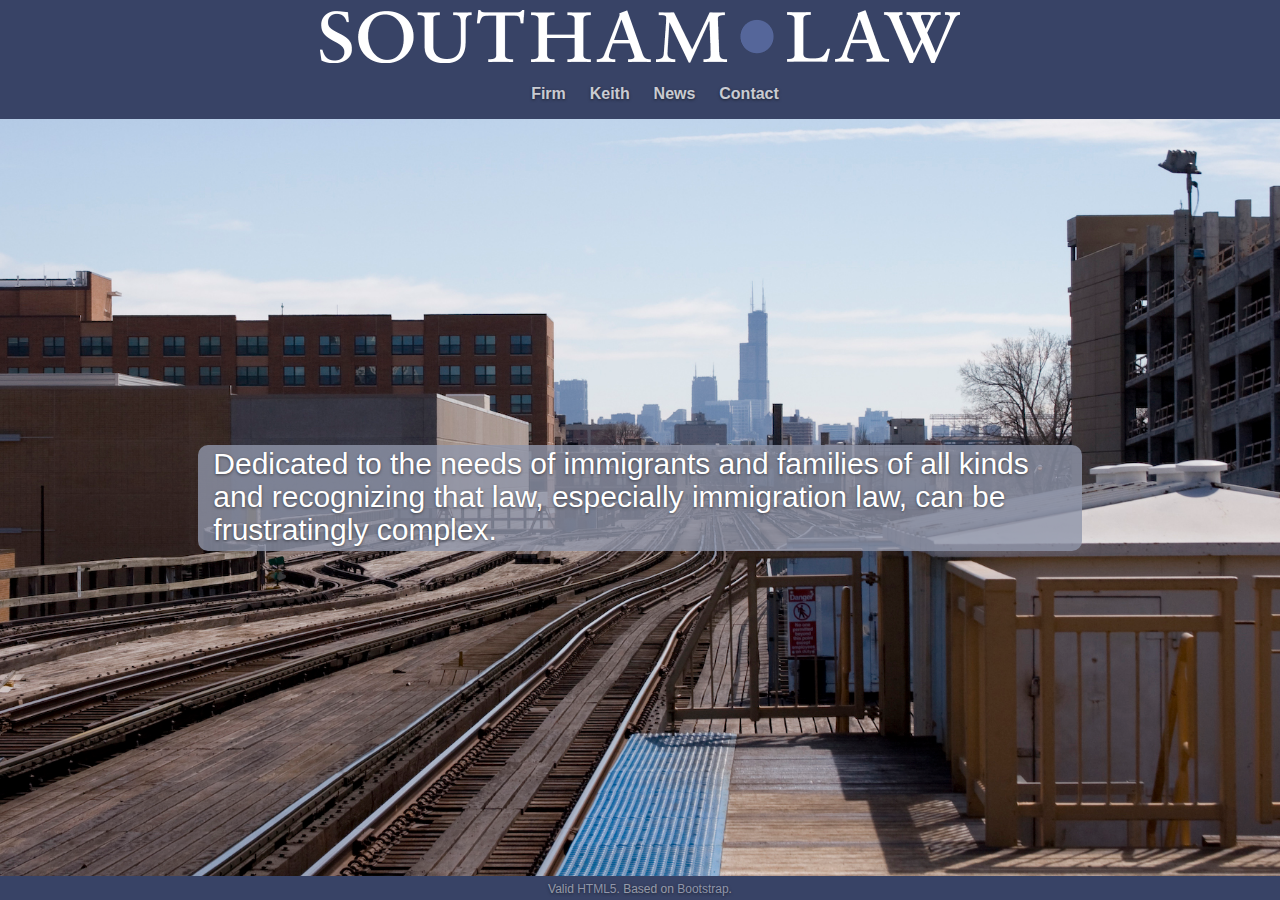
<file: index.html>
<!DOCTYPE html>
<html lang="en" class="full-image">
  <head>
    <meta charset="utf-8">
    <meta http-equiv="X-UA-Compatible" content="IE=edge">
    <meta name="viewport" content="width=device-width, initial-scale=1">
    <!-- The above 3 meta tags *must* come first in the head; any other head content must come *after* these tags -->
    <meta name="description" content="">
    <meta name="author" content="">
    <link rel="icon" href="favicon.ico">
    <meta name="google-site-verification" content="Yy_mSVmrwHYoG1O97Ld1JYZiOZuyOpGkk8qdU9_a0Tk" />

    <title>Southam Law — Firm</title>

    <!-- Bootstrap core CSS -->
    <link href="bootstrap/css/bootstrap.min.css" rel="stylesheet">

    <!-- IE10 viewport hack for Surface/desktop Windows 8 bug -->
    <link href="bootstrap/css/ie10-viewport-bug-workaround.css" rel="stylesheet">

    <!-- Custom styles for this template -->
    <link href="southamlaw.css" rel="stylesheet">

    <!-- Just for debugging purposes. Don't actually copy these 2 lines! -->
    <!--[if lt IE 9]><script src="bootstrap/js/ie8-responsive-file-warning.js"></script><![endif]-->
    <script src="bootstrap/js/ie-emulation-modes-warning.js"></script>

    <!-- HTML5 shim and Respond.js for IE8 support of HTML5 elements and media queries -->
    <!--[if lt IE 9]>
      <script src="https://oss.maxcdn.com/html5shiv/3.7.2/html5shiv.min.js"></script>
      <script src="https://oss.maxcdn.com/respond/1.4.2/respond.min.js"></script>
    <![endif]-->
  </head>

  <body class="no-background-color">
<div class="site-wrapper">
  <nav class="navbar navbar-fixed-top">
    <div class="container">
      <div id="navbar">
        <div class="masthead-brand">
          <a href="index.html"><img class="img-responsive" src="images/southamLawWordmarkWhiteText.png" alt="Southam Law logo" /></a>
        </div>
      <div class="container">
        <ul class="nav masthead-nav">
          <li><a href="firm.html">Firm</a></li>
          <li><a href="keith.html">Keith</a></li>
          <li><a href="news.html">News</a></li>
          <li><a href="contact.html">Contact</a></li>
        </ul>
      </div>
      </div>
    </div>
  </nav>
  <div class="container main-content">
    <div class="row jumbotron vertical-center">
      <div class="col-md-1"></div>
      <div class="col-md-10 rounded">
        <h2>Dedicated to the needs of immigrants and families of all kinds and recognizing that law, especially immigration law, can be frustratingly complex.</h2>
      </div>
      <div class="col-md-1"></div>
    </div>
</div>

  <div class="container mastfoot">
    <p>Valid <a href="http://validator.w3.org/check?uri=http%3A%2F%2Fsouthamlaw.com">HTML5</a>. Based on <a href="http://getbootstrap.com">Bootstrap</a>.</p>
  </div>
</div>


    <!-- Bootstrap core JavaScript
    ================================================== -->
    <!-- Placed at the end of the document so the pages load faster -->
    <script src="https://ajax.googleapis.com/ajax/libs/jquery/1.11.3/jquery.min.js"></script>
    <script>window.jQuery || document.write('<script src="../../bootstrap/js/vendor/jquery.min.js"><\/script>')</script>
    <script src="bootstrap/js/bootstrap.min.js"></script>
    <!-- IE10 viewport hack for Surface/desktop Windows 8 bug -->
    <script src="bootstrap/js/ie10-viewport-bug-workaround.js"></script>
  </body>
</html>
</file>
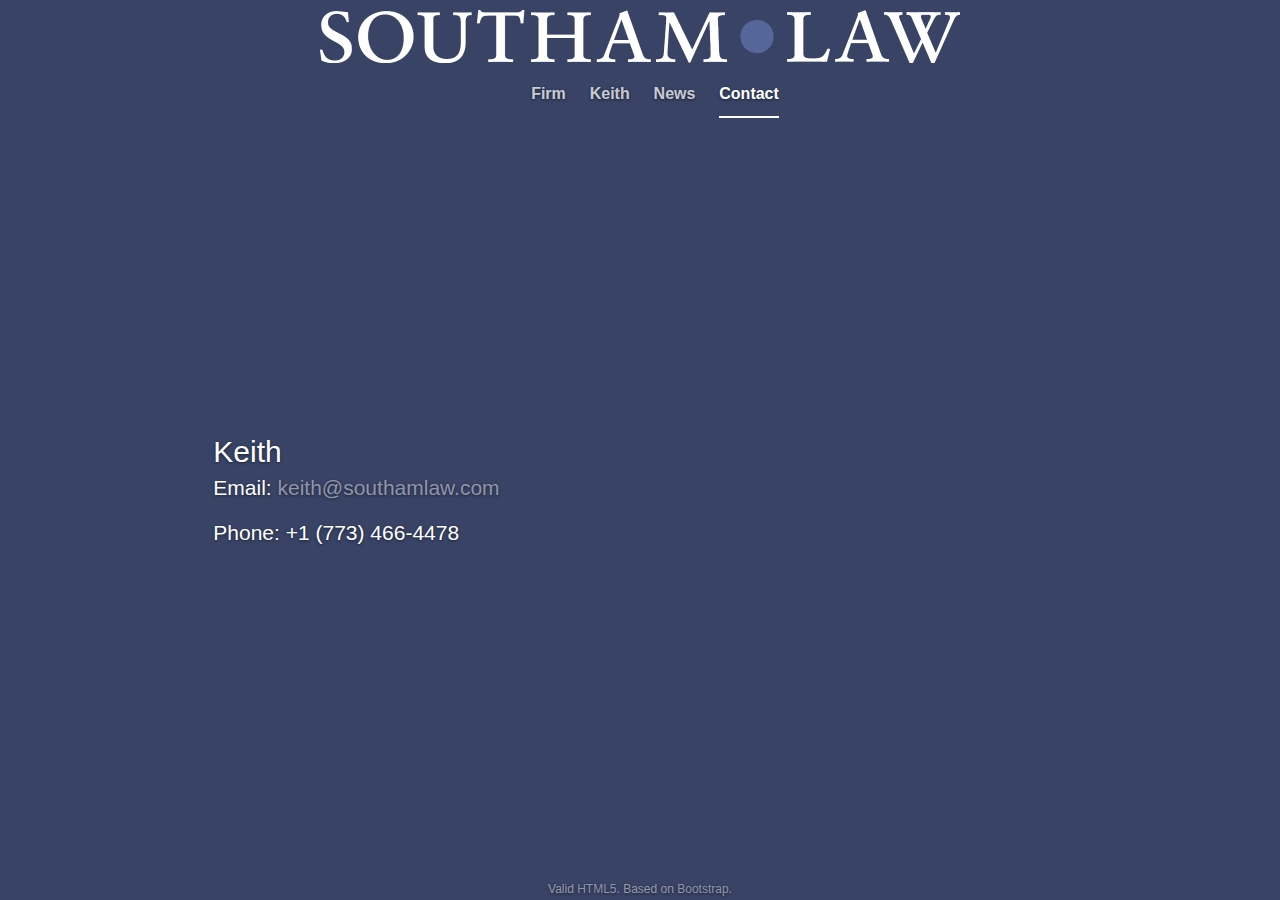
<file: contact.html>
<!DOCTYPE html>
<html lang="en">
  <head>
    <meta charset="utf-8">
    <meta http-equiv="X-UA-Compatible" content="IE=edge">
    <meta name="viewport" content="width=device-width, initial-scale=1">
    <!-- The above 3 meta tags *must* come first in the head; any other head content must come *after* these tags -->
    <meta name="description" content="">
    <meta name="author" content="">
    <link rel="icon" href="favicon.ico">

    <title>Southam Law — Contact</title>

    <!-- Bootstrap core CSS -->
    <link href="bootstrap/css/bootstrap.min.css" rel="stylesheet">

    <!-- IE10 viewport hack for Surface/desktop Windows 8 bug -->
    <link href="bootstrap/css/ie10-viewport-bug-workaround.css" rel="stylesheet">

    <!-- Custom styles for this template -->
    <link href="southamlaw.css" rel="stylesheet">

    <!-- Just for debugging purposes. Don't actually copy these 2 lines! -->
    <!--[if lt IE 9]><script src="bootstrap/js/ie8-responsive-file-warning.js"></script><![endif]-->
    <script src="bootstrap/js/ie-emulation-modes-warning.js"></script>

    <!-- HTML5 shim and Respond.js for IE8 support of HTML5 elements and media queries -->
    <!--[if lt IE 9]>
      <script src="https://oss.maxcdn.com/html5shiv/3.7.2/html5shiv.min.js"></script>
      <script src="https://oss.maxcdn.com/respond/1.4.2/respond.min.js"></script>
    <![endif]-->
  </head>

  <body>
<div class="site-wrapper">
  <nav class="navbar navbar-fixed-top">
    <div class="container">
      <div id="navbar">
        <div class="masthead-brand">
          <a href="index.html"><img class="img-responsive" src="images/southamLawWordmarkWhiteText.png" alt="Southam Law logo" /></a>
        </div>
      <div class="container">
        <ul class="nav masthead-nav">
          <li><a href="firm.html">Firm</a></li>
          <li><a href="keith.html">Keith</a></li>
          <li><a href="news.html">News</a></li>
          <li class="active"><a href="contact.html">Contact</a></li>
        </ul>
      </div>
      </div>
    </div>
  </nav>
  <div class="container main-content">
    <div class="row jumbotron vertical-center">
      <div class="col-md-1"></div>
      <div class="col-md-10">
      <h2>Keith</h2>
      <p>Email: <a href="mailto:keith@southamlaw.com">keith@southamlaw.com</a></p>
      <p>Phone: +1 (773) 466-4478</p>
      </div>
      <div class="col-md-1"></div>
    </div>
  </div>

  <!-- <footer> -->
    <div class="container mastfoot">
      <p>Valid <a href="http://validator.w3.org/check?uri=http%3A%2F%2Fsouthamlaw.com">HTML5</a>. Based on <a href="http://getbootstrap.com">Bootstrap</a>.</p>
    </div>
  <!-- </footer> -->
</div>


    <!-- Bootstrap core JavaScript
    ================================================== -->
    <!-- Placed at the end of the document so the pages load faster -->
    <script src="https://ajax.googleapis.com/ajax/libs/jquery/1.11.3/jquery.min.js"></script>
    <script>window.jQuery || document.write('<script src="../../bootstrap/js/vendor/jquery.min.js"><\/script>')</script>
    <script src="bootstrap/js/bootstrap.min.js"></script>
    <!-- IE10 viewport hack for Surface/desktop Windows 8 bug -->
    <script src="bootstrap/js/ie10-viewport-bug-workaround.js"></script>
  </body>
</html>
</file>
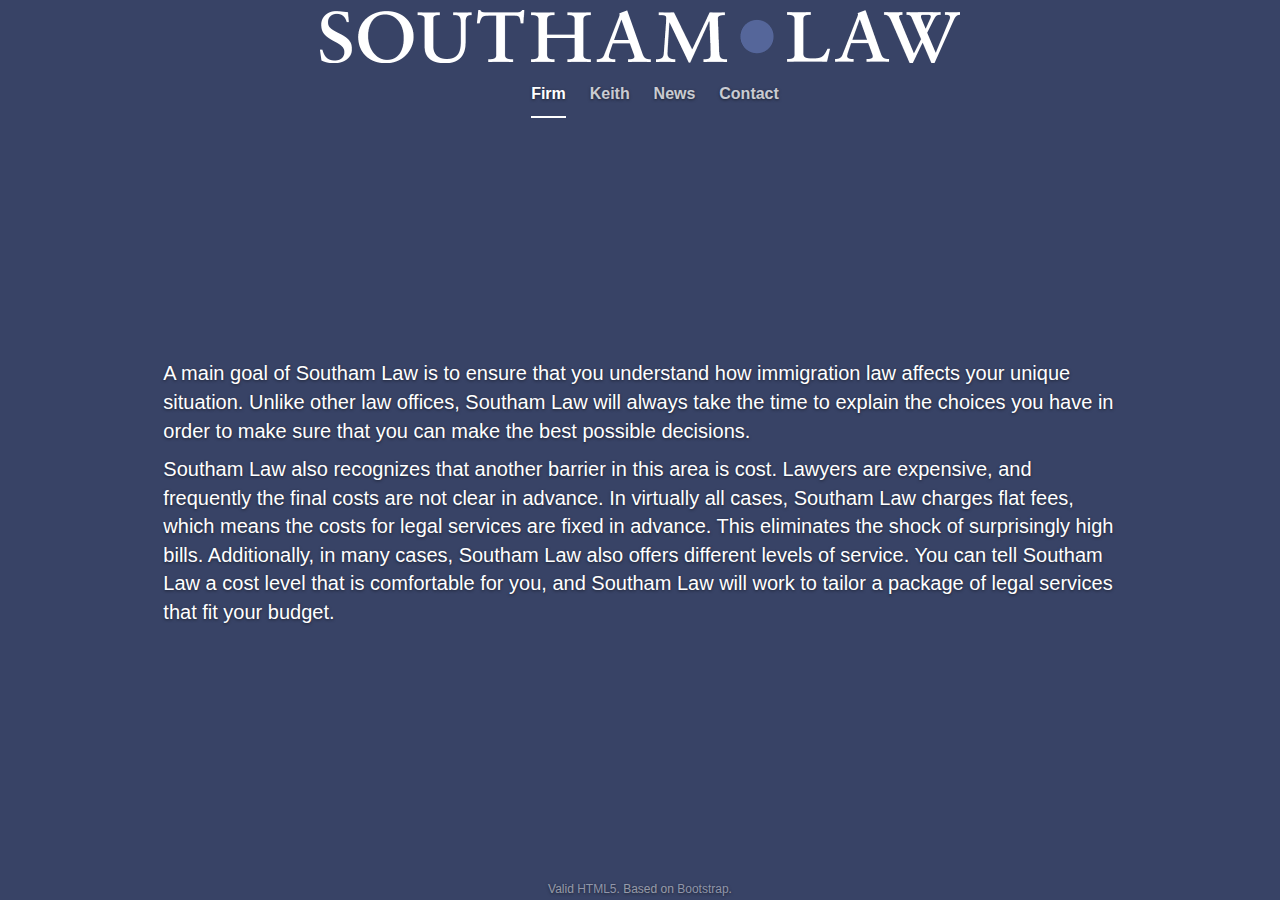
<file: firm.html>
<!DOCTYPE html>
<html lang="en">
  <head>
    <meta charset="utf-8">
    <meta http-equiv="X-UA-Compatible" content="IE=edge">
    <meta name="viewport" content="width=device-width, initial-scale=1">
    <!-- The above 3 meta tags *must* come first in the head; any other head content must come *after* these tags -->
    <meta name="description" content="">
    <meta name="author" content="">
    <link rel="icon" href="favicon.ico">

    <title>Southam Law — Firm</title>

    <!-- Bootstrap core CSS -->
    <link href="bootstrap/css/bootstrap.min.css" rel="stylesheet">

    <!-- IE10 viewport hack for Surface/desktop Windows 8 bug -->
    <link href="bootstrap/css/ie10-viewport-bug-workaround.css" rel="stylesheet">

    <!-- Custom styles for this template -->
    <link href="southamlaw.css" rel="stylesheet">

    <!-- Just for debugging purposes. Don't actually copy these 2 lines! -->
    <!--[if lt IE 9]><script src="bootstrap/js/ie8-responsive-file-warning.js"></script><![endif]-->
    <script src="bootstrap/js/ie-emulation-modes-warning.js"></script>

    <!-- HTML5 shim and Respond.js for IE8 support of HTML5 elements and media queries -->
    <!--[if lt IE 9]>
      <script src="https://oss.maxcdn.com/html5shiv/3.7.2/html5shiv.min.js"></script>
      <script src="https://oss.maxcdn.com/respond/1.4.2/respond.min.js"></script>
    <![endif]-->
  </head>

  <body>
<div class="site-wrapper">
  <nav class="navbar navbar-fixed-top">
    <div class="container">
      <div id="navbar">
        <div class="masthead-brand">
          <a href="index.html"><img class="img-responsive" src="images/southamLawWordmarkWhiteText.png" alt="Southam Law logo" /></a>
        </div>
      <div class="container">
        <ul class="nav masthead-nav">
          <li class="active"><a href="firm.html">Firm</a></li>
          <li><a href="keith.html">Keith</a></li>
          <li><a href="news.html">News</a></li>
          <li><a href="contact.html">Contact</a></li>
        </ul>
      </div>
      </div>
    </div>
  </nav>
  <div class="container main-content">
  <div class="row big-text vertical-center">
    <div class="col-md-1"></div>
    <div class="col-md-10">
      <p>A main goal of Southam Law is to ensure that you understand how immigration law affects your unique situation. Unlike other law offices, Southam Law will always take the time to explain the choices you have in order to make sure that you can make the best possible decisions.</p>

      <p>Southam Law also recognizes that another barrier in this area is cost. Lawyers are expensive, and frequently the final costs are not clear in advance. In virtually all cases, Southam Law charges flat fees, which means the costs for legal services are fixed in advance. This eliminates the shock of surprisingly high bills. Additionally, in many cases, Southam Law also offers different levels of service. You can tell Southam Law a cost level that is comfortable for you, and Southam Law will work to tailor a package of legal services that fit your budget.</p>
    </div>
    <div class="col-md-1"></div>
  </div>
</div>

  <div class="container mastfoot">
    <p>Valid <a href="http://validator.w3.org/check?uri=http%3A%2F%2Fsouthamlaw.com">HTML5</a>. Based on <a href="http://getbootstrap.com">Bootstrap</a>.</p>
  </div>
</div>


    <!-- Bootstrap core JavaScript
    ================================================== -->
    <!-- Placed at the end of the document so the pages load faster -->
    <script src="https://ajax.googleapis.com/ajax/libs/jquery/1.11.3/jquery.min.js"></script>
    <script>window.jQuery || document.write('<script src="../../bootstrap/js/vendor/jquery.min.js"><\/script>')</script>
    <script src="bootstrap/js/bootstrap.min.js"></script>
    <!-- IE10 viewport hack for Surface/desktop Windows 8 bug -->
    <script src="bootstrap/js/ie10-viewport-bug-workaround.js"></script>
  </body>
</html>
</file>
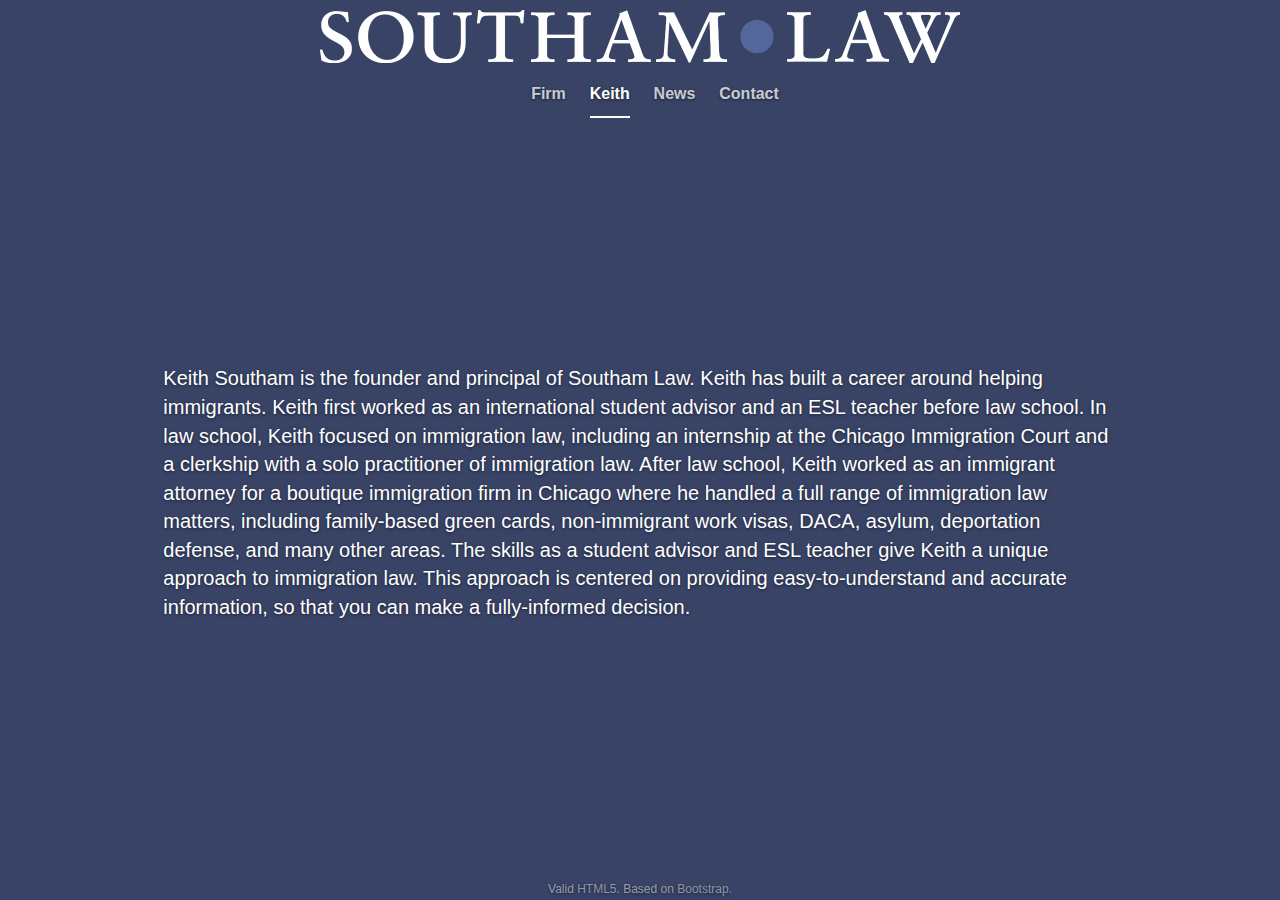
<file: keith.html>
<!DOCTYPE html>
<html lang="en">
  <head>
    <meta charset="utf-8">
    <meta http-equiv="X-UA-Compatible" content="IE=edge">
    <meta name="viewport" content="width=device-width, initial-scale=1">
    <!-- The above 3 meta tags *must* come first in the head; any other head content must come *after* these tags -->
    <meta name="description" content="">
    <meta name="author" content="">
    <link rel="icon" href="favicon.ico">

    <title>Southam Law — Keith</title>

    <!-- Bootstrap core CSS -->
    <link href="bootstrap/css/bootstrap.min.css" rel="stylesheet">

    <!-- IE10 viewport hack for Surface/desktop Windows 8 bug -->
    <link href="bootstrap/css/ie10-viewport-bug-workaround.css" rel="stylesheet">

    <!-- Custom styles for this template -->
    <link href="southamlaw.css" rel="stylesheet">

    <!-- Just for debugging purposes. Don't actually copy these 2 lines! -->
    <!--[if lt IE 9]><script src="bootstrap/js/ie8-responsive-file-warning.js"></script><![endif]-->
    <script src="bootstrap/js/ie-emulation-modes-warning.js"></script>

    <!-- HTML5 shim and Respond.js for IE8 support of HTML5 elements and media queries -->
    <!--[if lt IE 9]>
      <script src="https://oss.maxcdn.com/html5shiv/3.7.2/html5shiv.min.js"></script>
      <script src="https://oss.maxcdn.com/respond/1.4.2/respond.min.js"></script>
    <![endif]-->
  </head>

  <body>
<div class="site-wrapper">
  <nav class="navbar navbar-fixed-top">
    <div class="container">
      <div id="navbar">
        <div class="masthead-brand">
          <a href="index.html"><img class="img-responsive" src="images/southamLawWordmarkWhiteText.png" alt="Southam Law logo" /></a>
        </div>
      <div class="container">
        <ul class="nav masthead-nav">
          <li><a href="firm.html">Firm</a></li>
          <li class="active"><a href="keith.html">Keith</a></li>
          <li><a href="news.html">News</a></li>
          <li><a href="contact.html">Contact</a></li>
        </ul>
      </div>
      </div>
    </div>
  </nav>
  <div class="container main-content">
    <div class="row big-text vertical-center">
      <div class="col-md-1"></div>
      <div class="col-md-10">
      <!-- <h1 class="cover-heading">Southam Law</h1> -->
      <p>Keith Southam is the founder and principal of Southam Law. Keith has built a career around helping immigrants. Keith first worked as an international student advisor and an ESL teacher before law school. In law school, Keith focused on immigration law, including an internship at the Chicago Immigration Court and a clerkship with a solo practitioner of immigration law. After law school, Keith worked as an immigrant attorney for a boutique immigration firm in Chicago where he handled a full range of immigration law matters, including family-based green cards, non-immigrant work visas, DACA, asylum, deportation defense, and many other areas. The skills as a student advisor and ESL teacher give Keith a unique approach to immigration law. This approach is centered on providing easy-to-understand and accurate information, so that you can make a fully-informed decision. </p>
      </div>
      <div class="col-md-1"></div>
    </div>
  </div>

  <!-- <footer> -->
    <div class="container mastfoot">
      <p>Valid <a href="http://validator.w3.org/check?uri=http%3A%2F%2Fsouthamlaw.com">HTML5</a>. Based on <a href="http://getbootstrap.com">Bootstrap</a>.</p>
    </div>
  <!-- </footer> -->
</div>


    <!-- Bootstrap core JavaScript
    ================================================== -->
    <!-- Placed at the end of the document so the pages load faster -->
    <script src="https://ajax.googleapis.com/ajax/libs/jquery/1.11.3/jquery.min.js"></script>
    <script>window.jQuery || document.write('<script src="../../bootstrap/js/vendor/jquery.min.js"><\/script>')</script>
    <script src="bootstrap/js/bootstrap.min.js"></script>
    <!-- IE10 viewport hack for Surface/desktop Windows 8 bug -->
    <script src="bootstrap/js/ie10-viewport-bug-workaround.js"></script>
  </body>
</html>
</file>
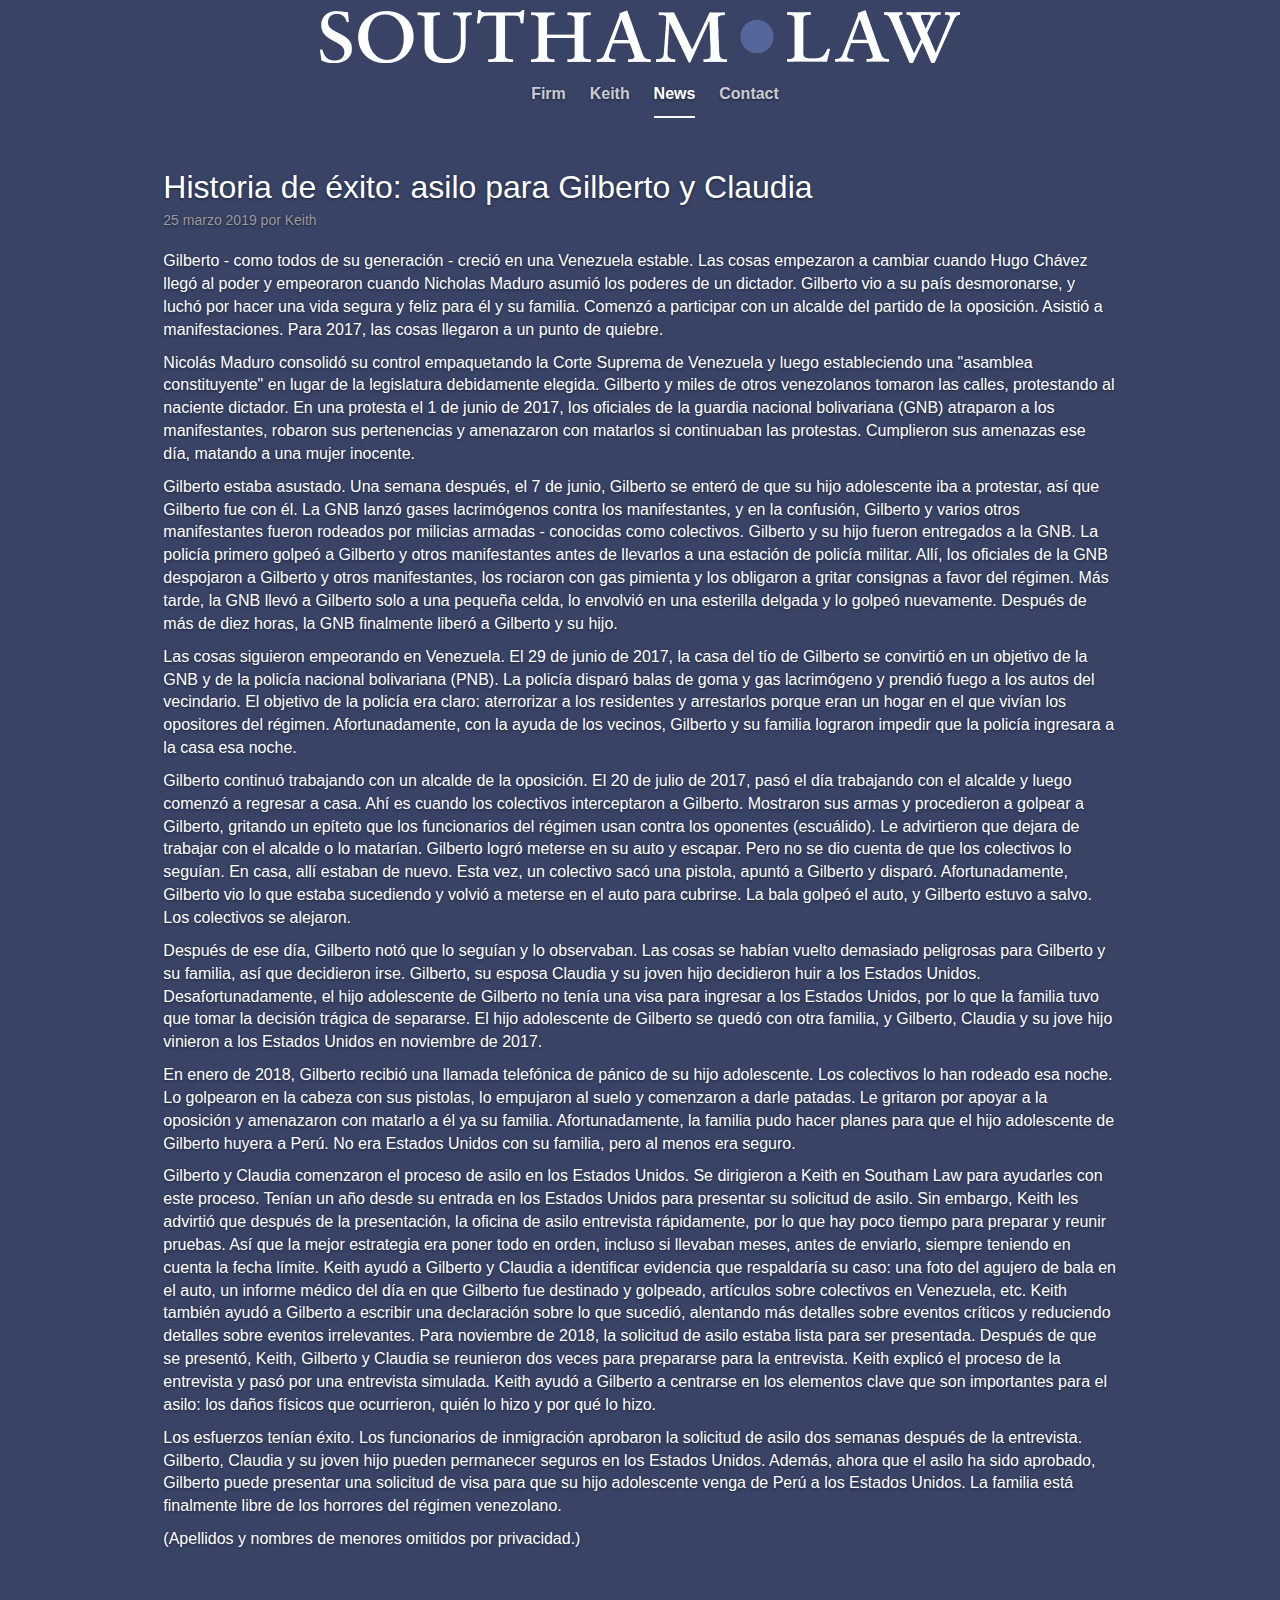
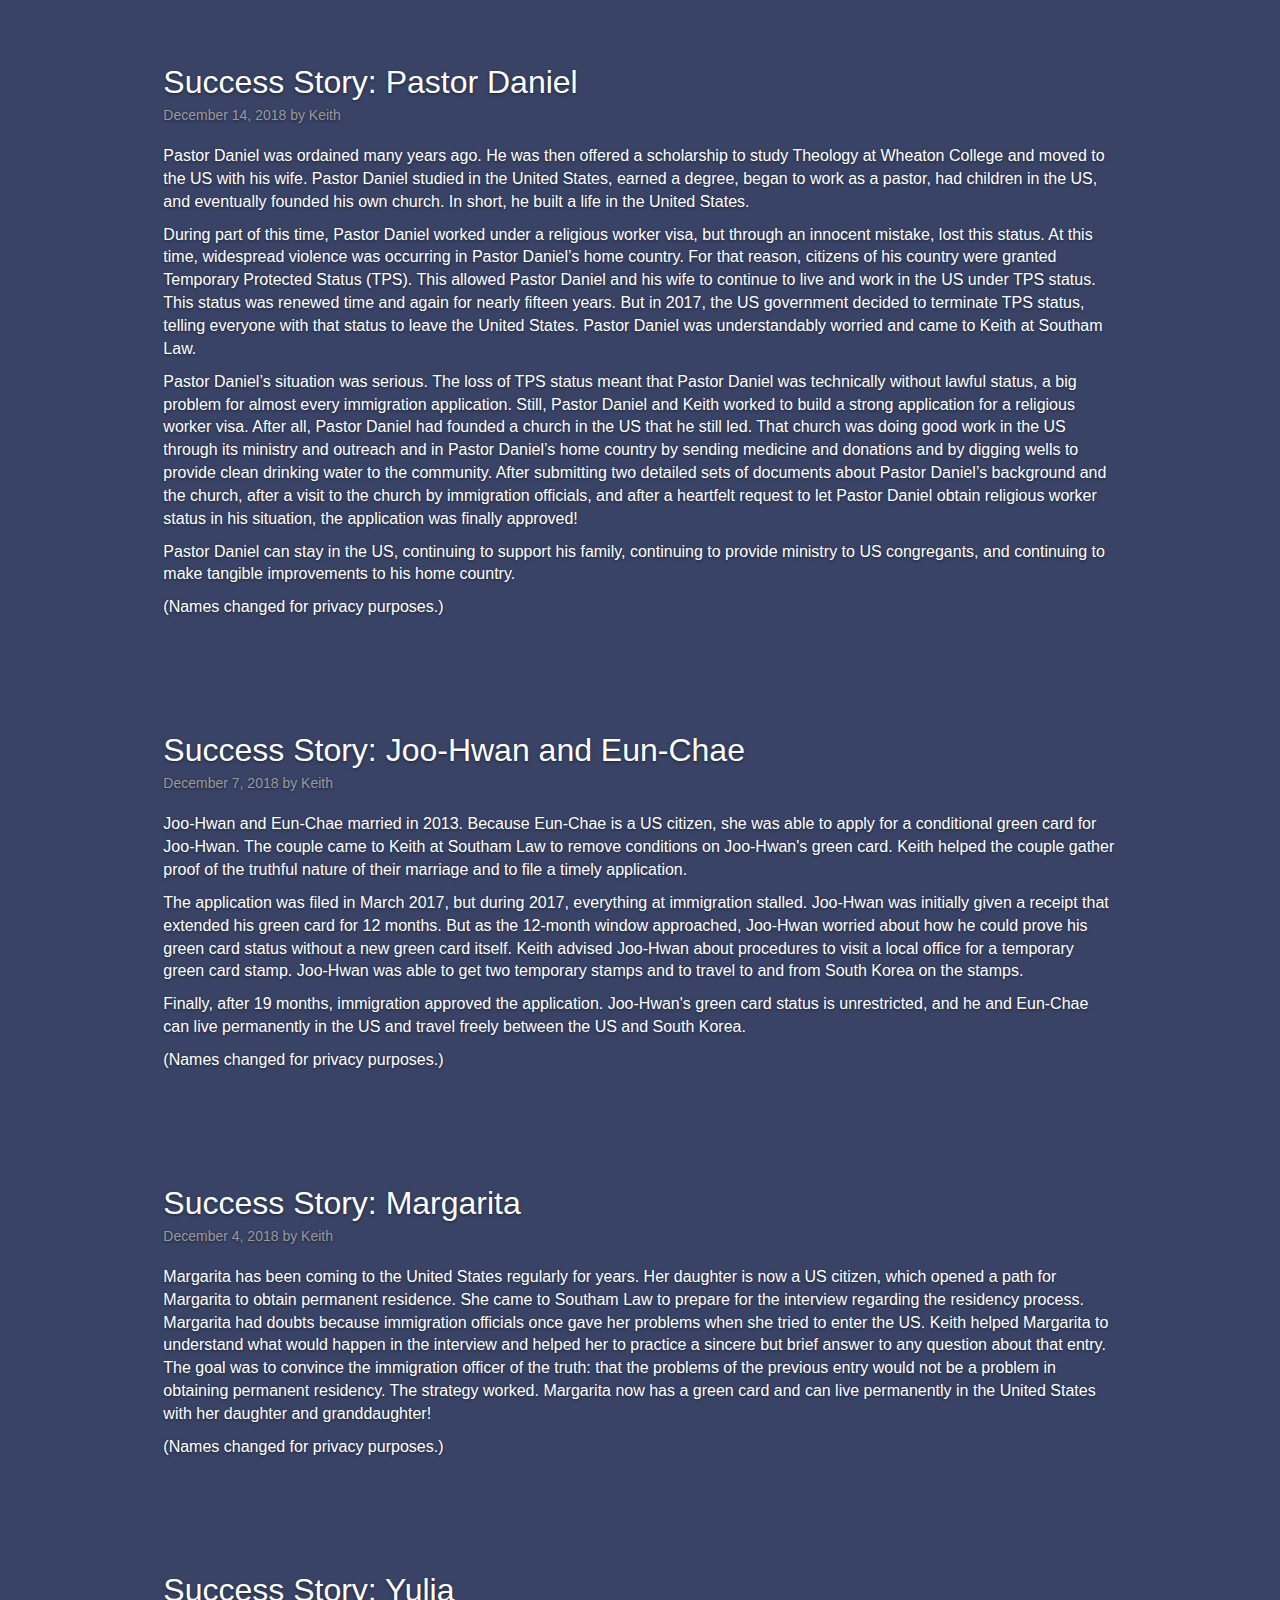
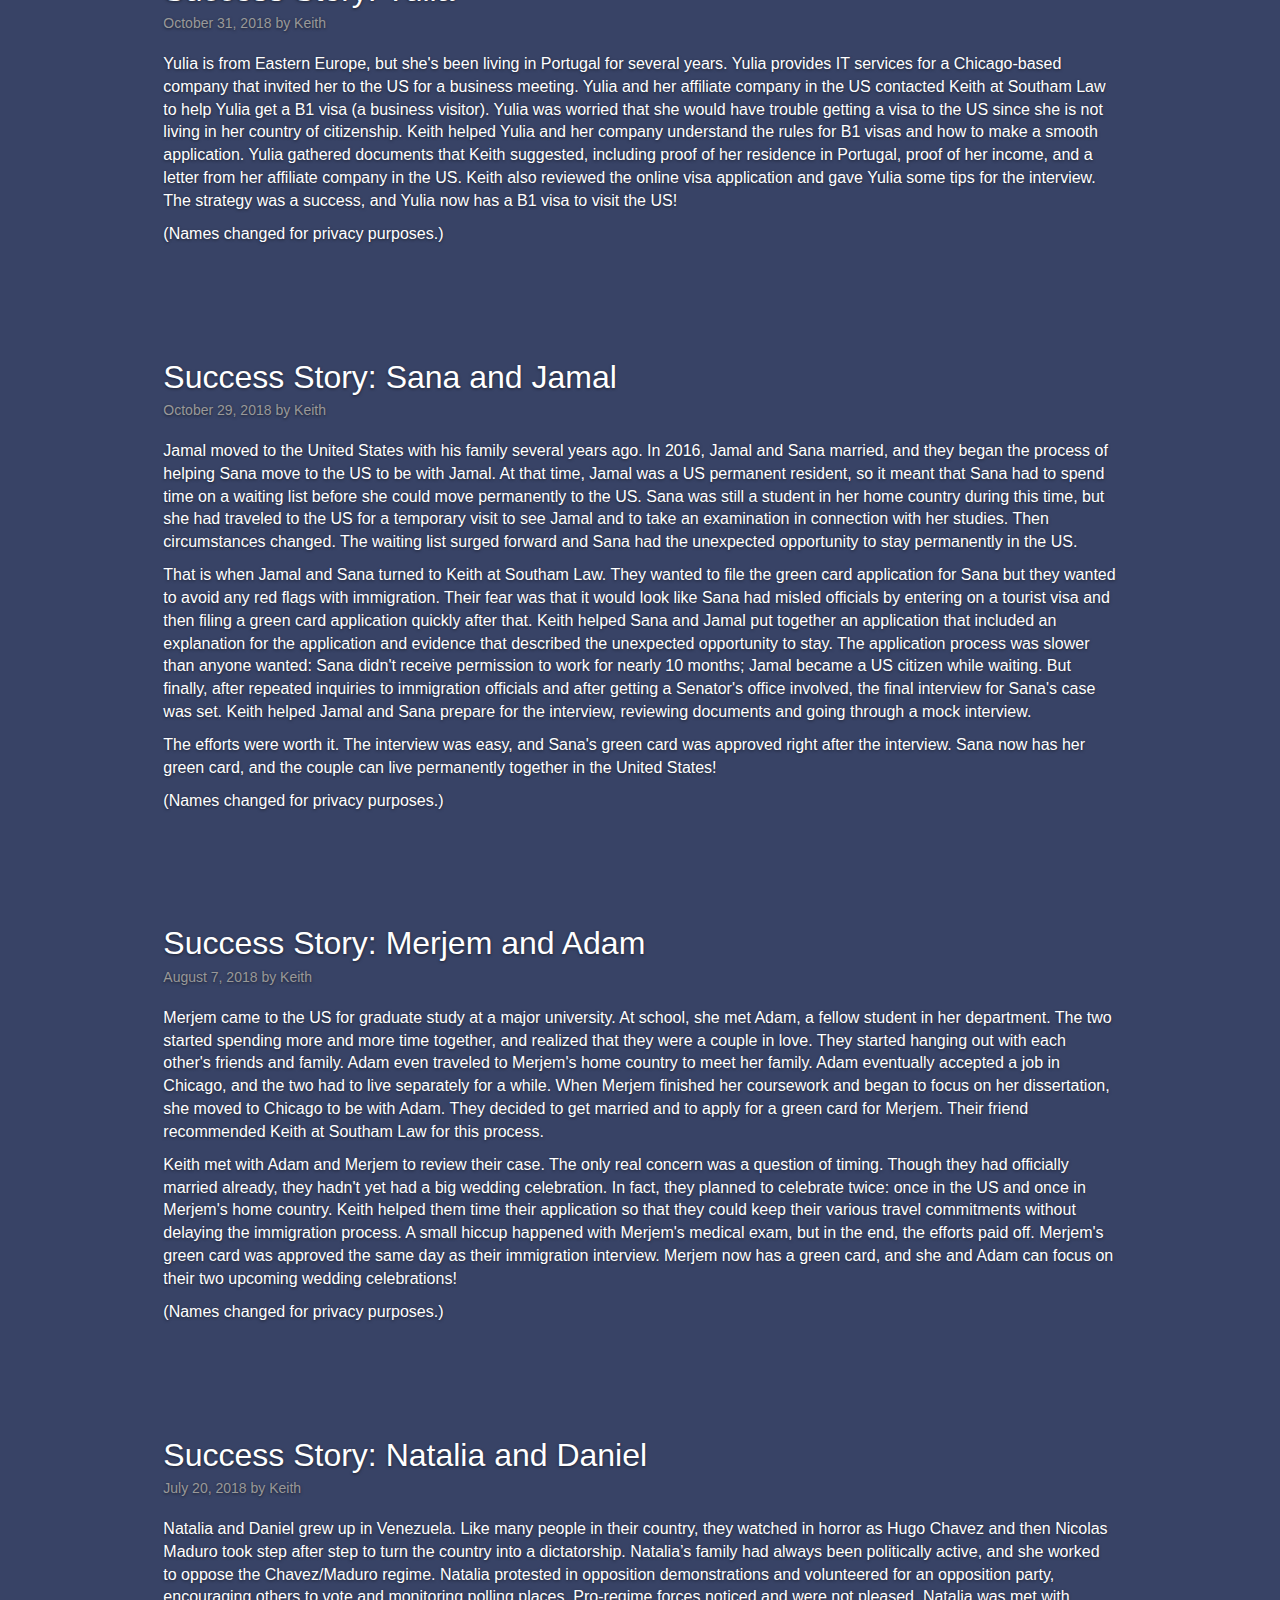
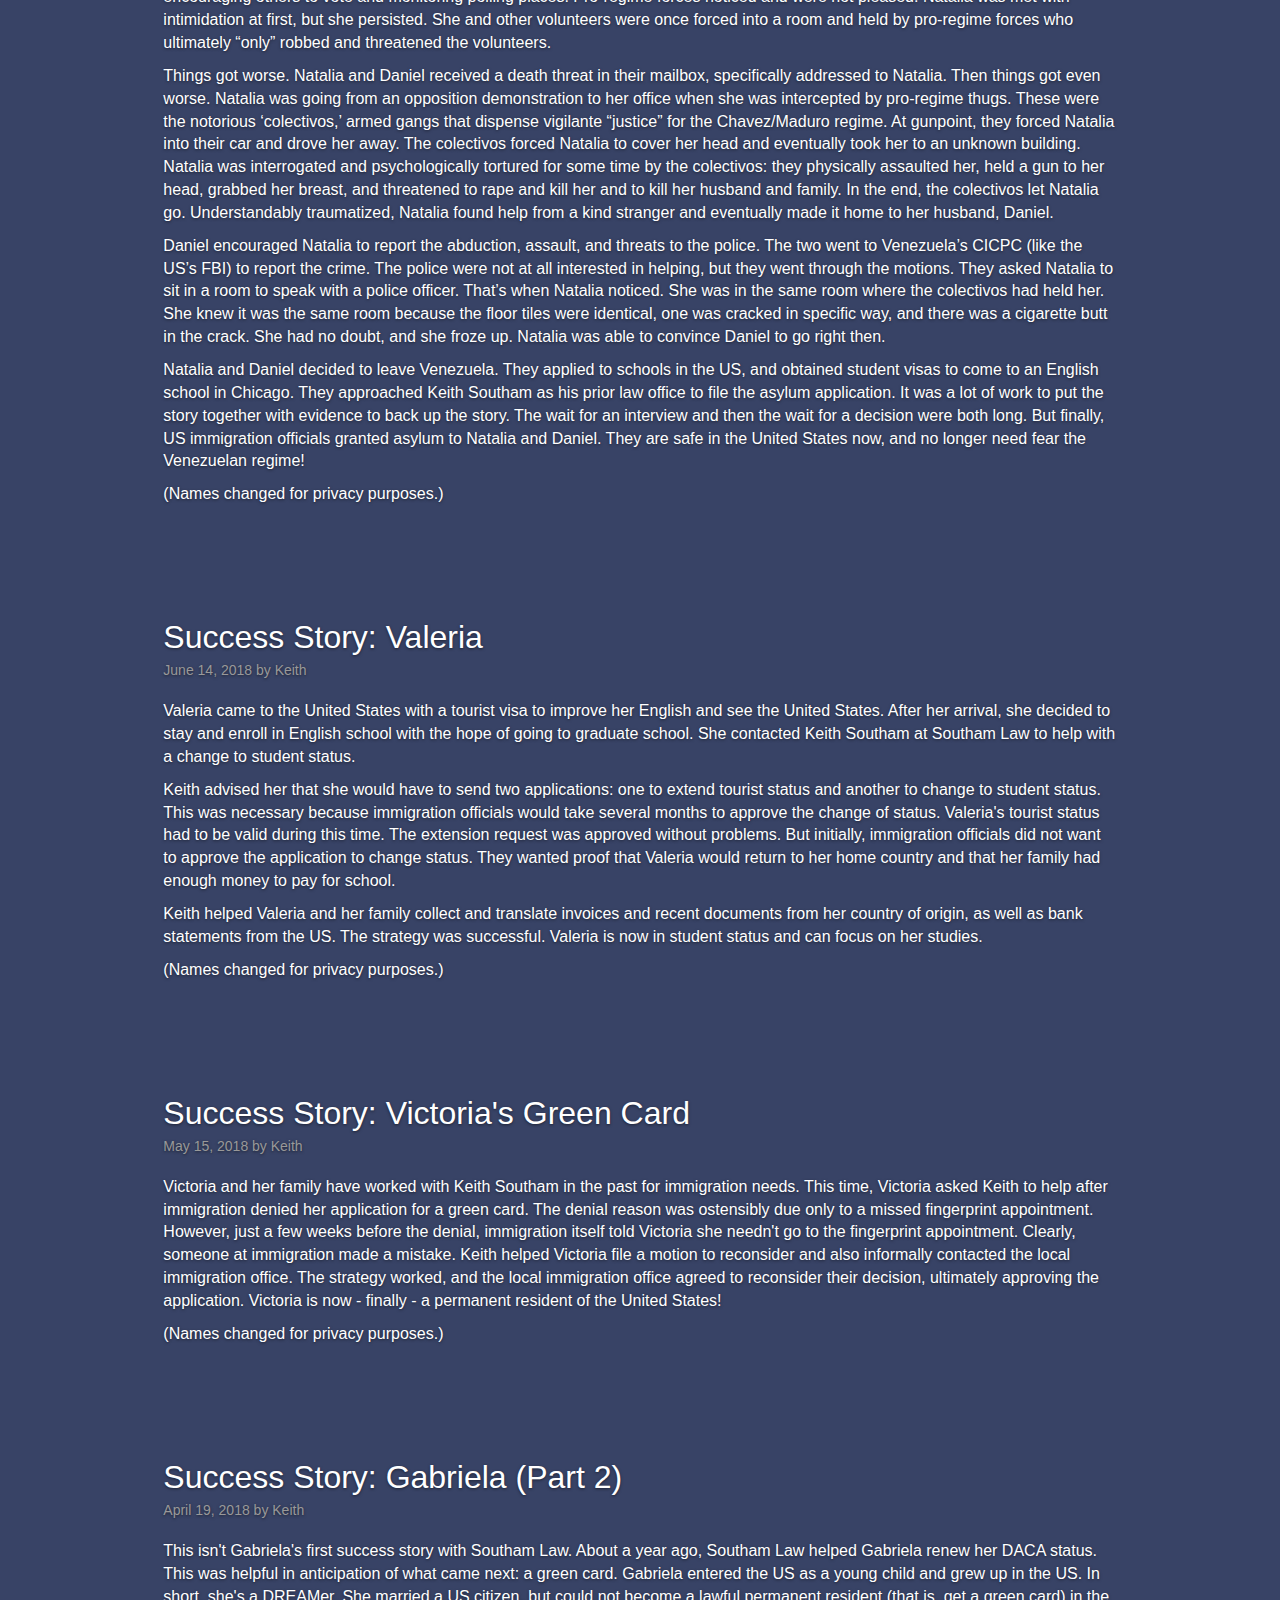
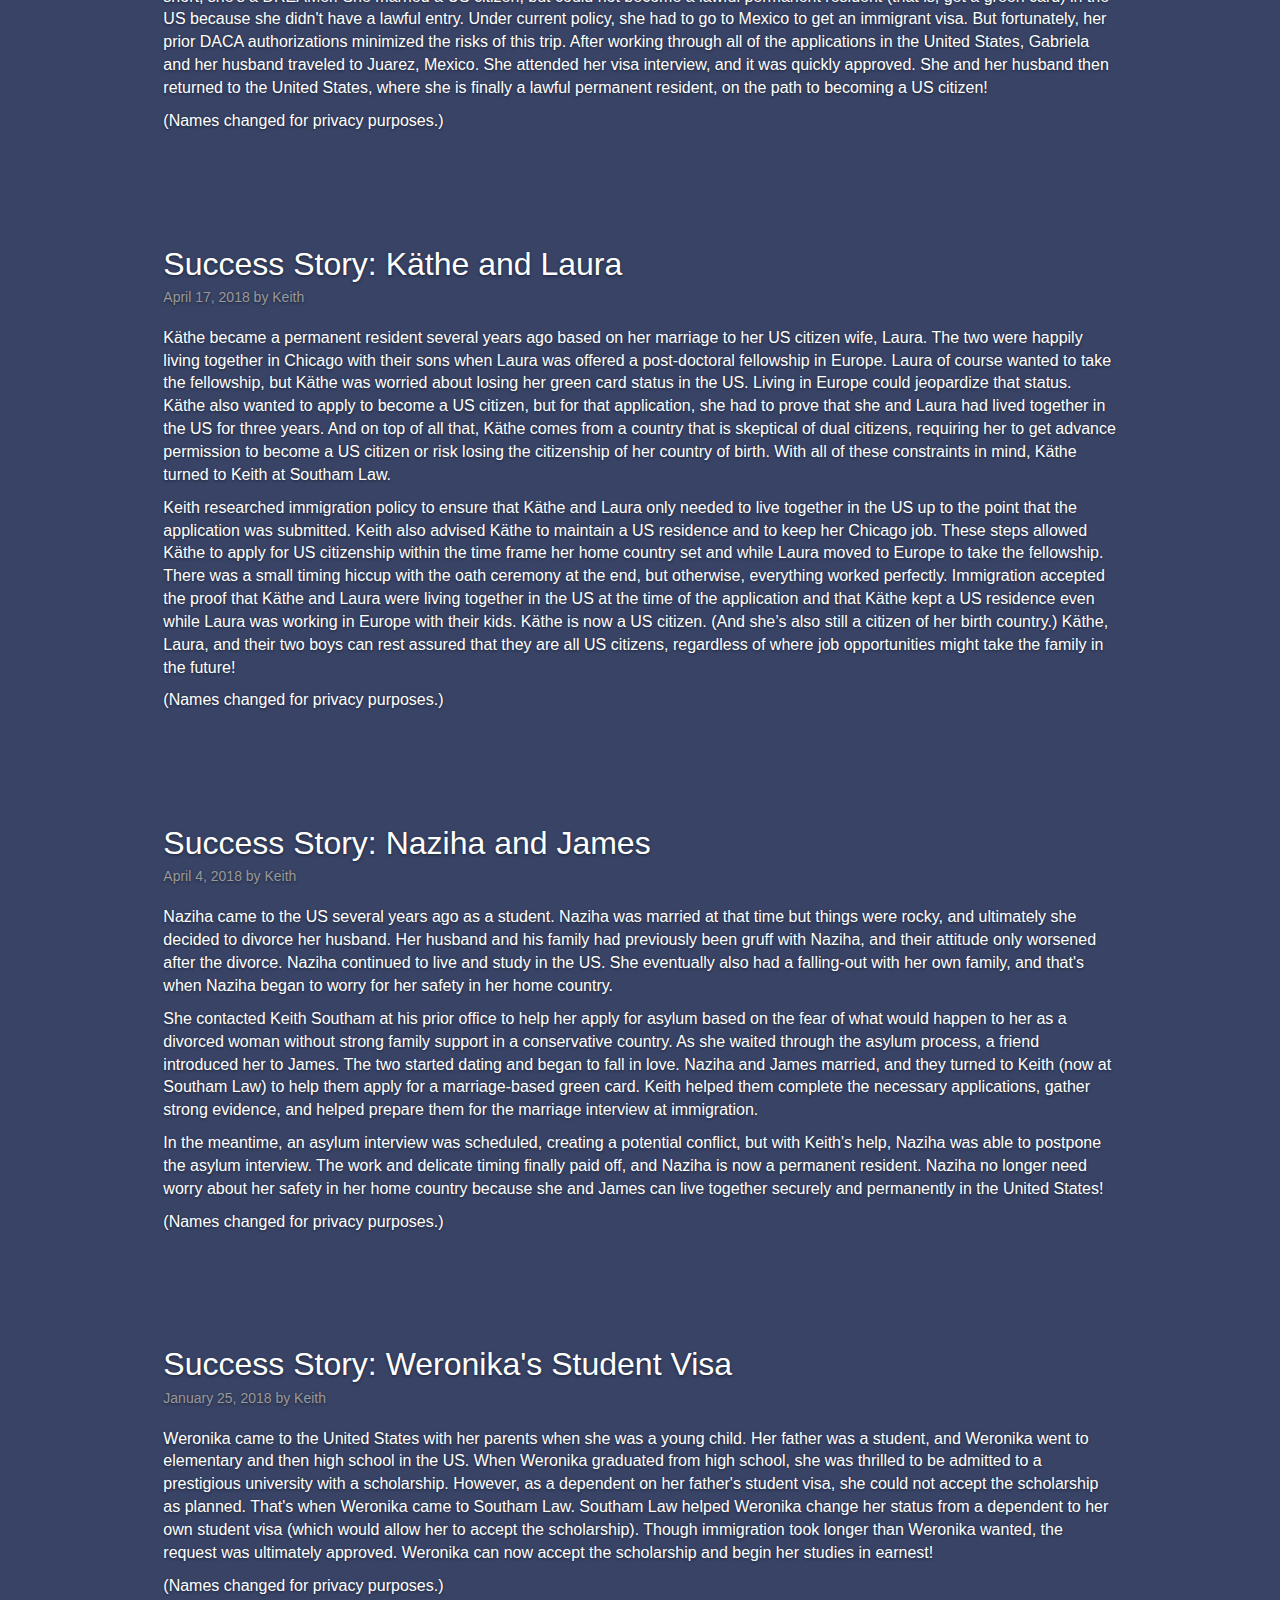
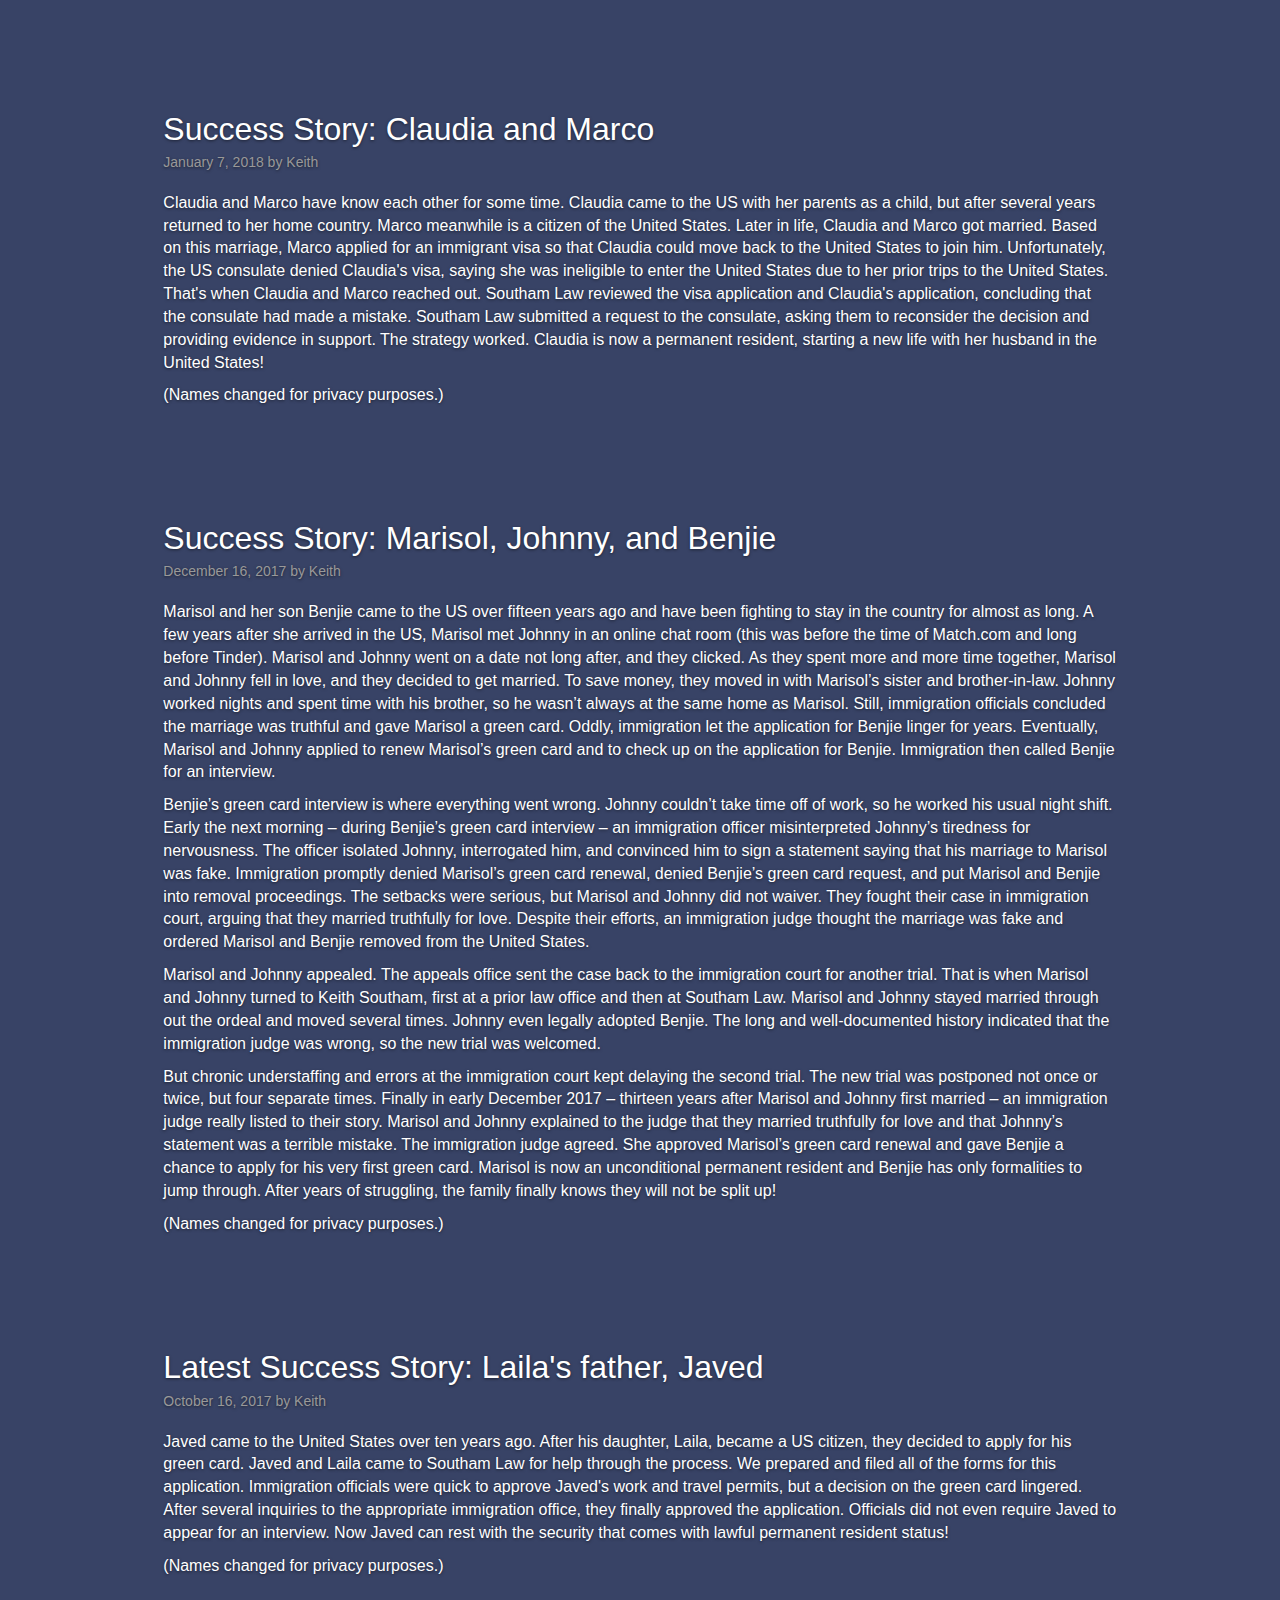
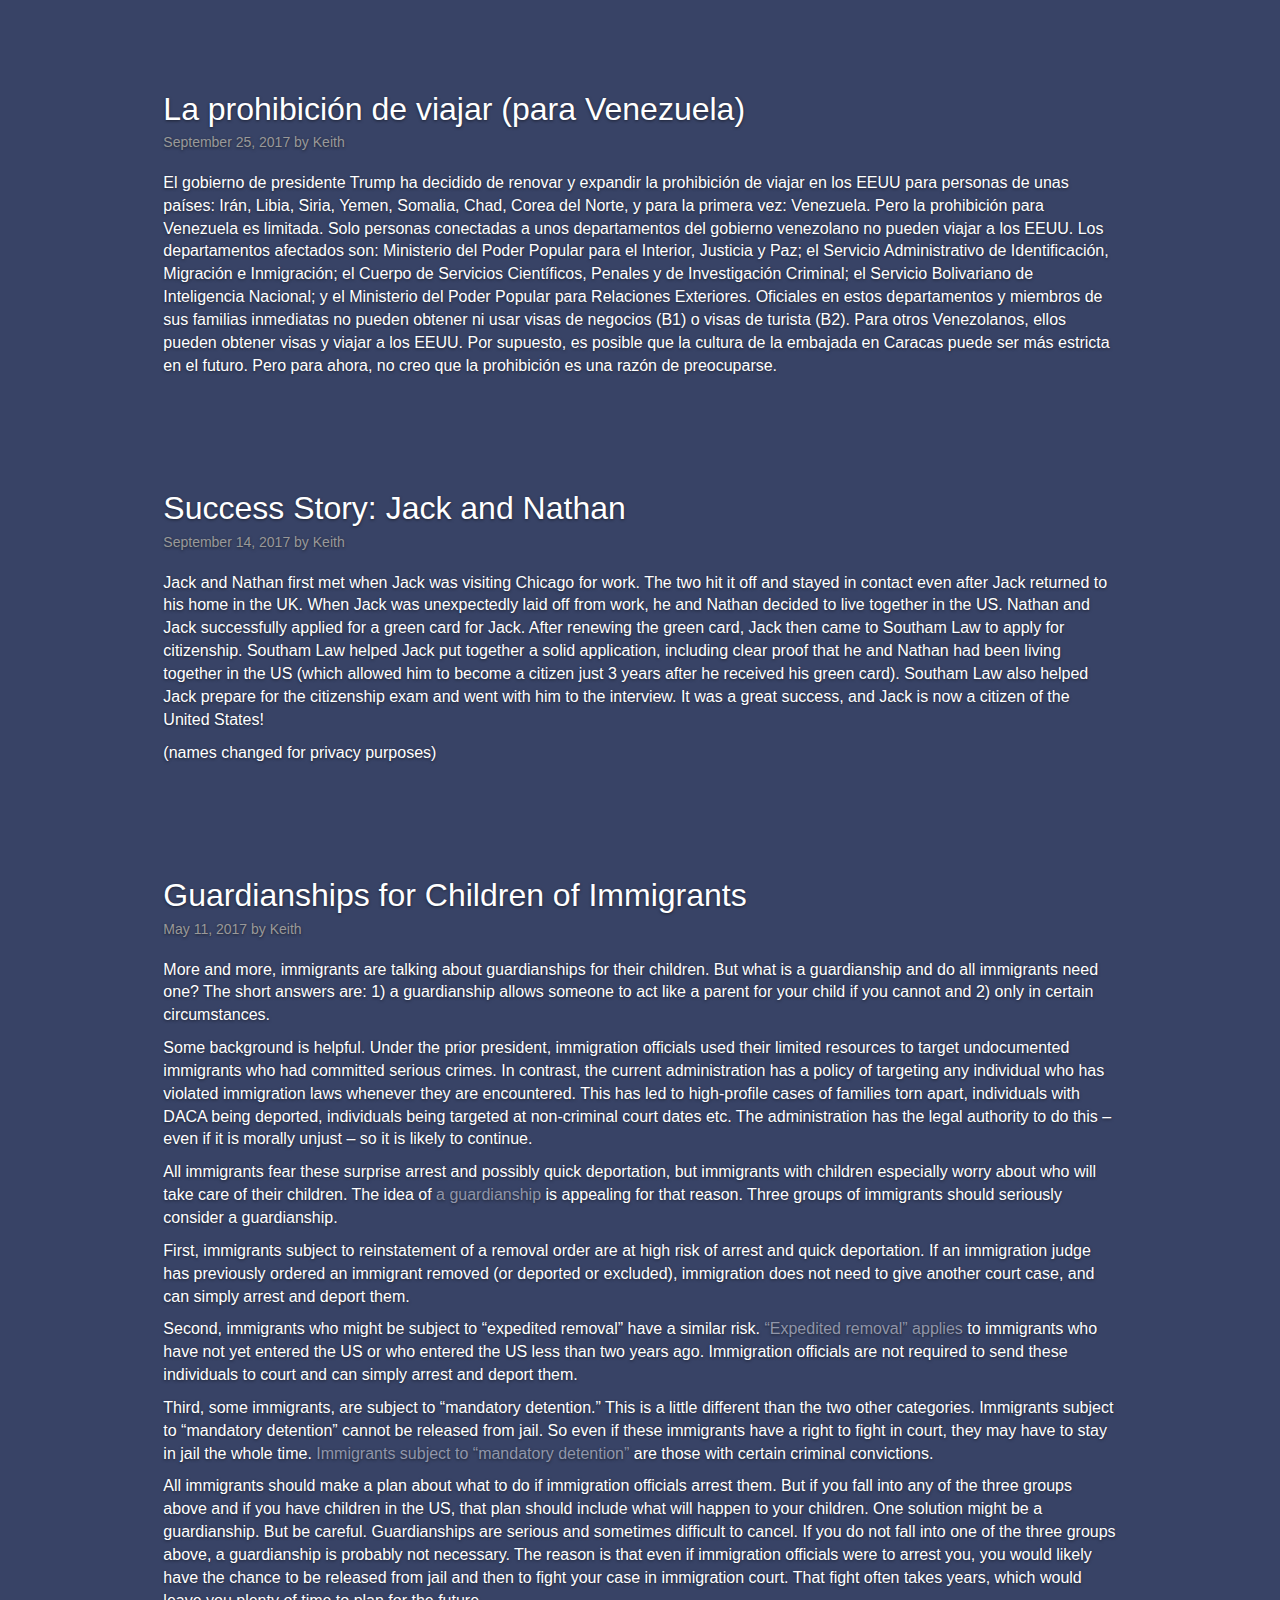
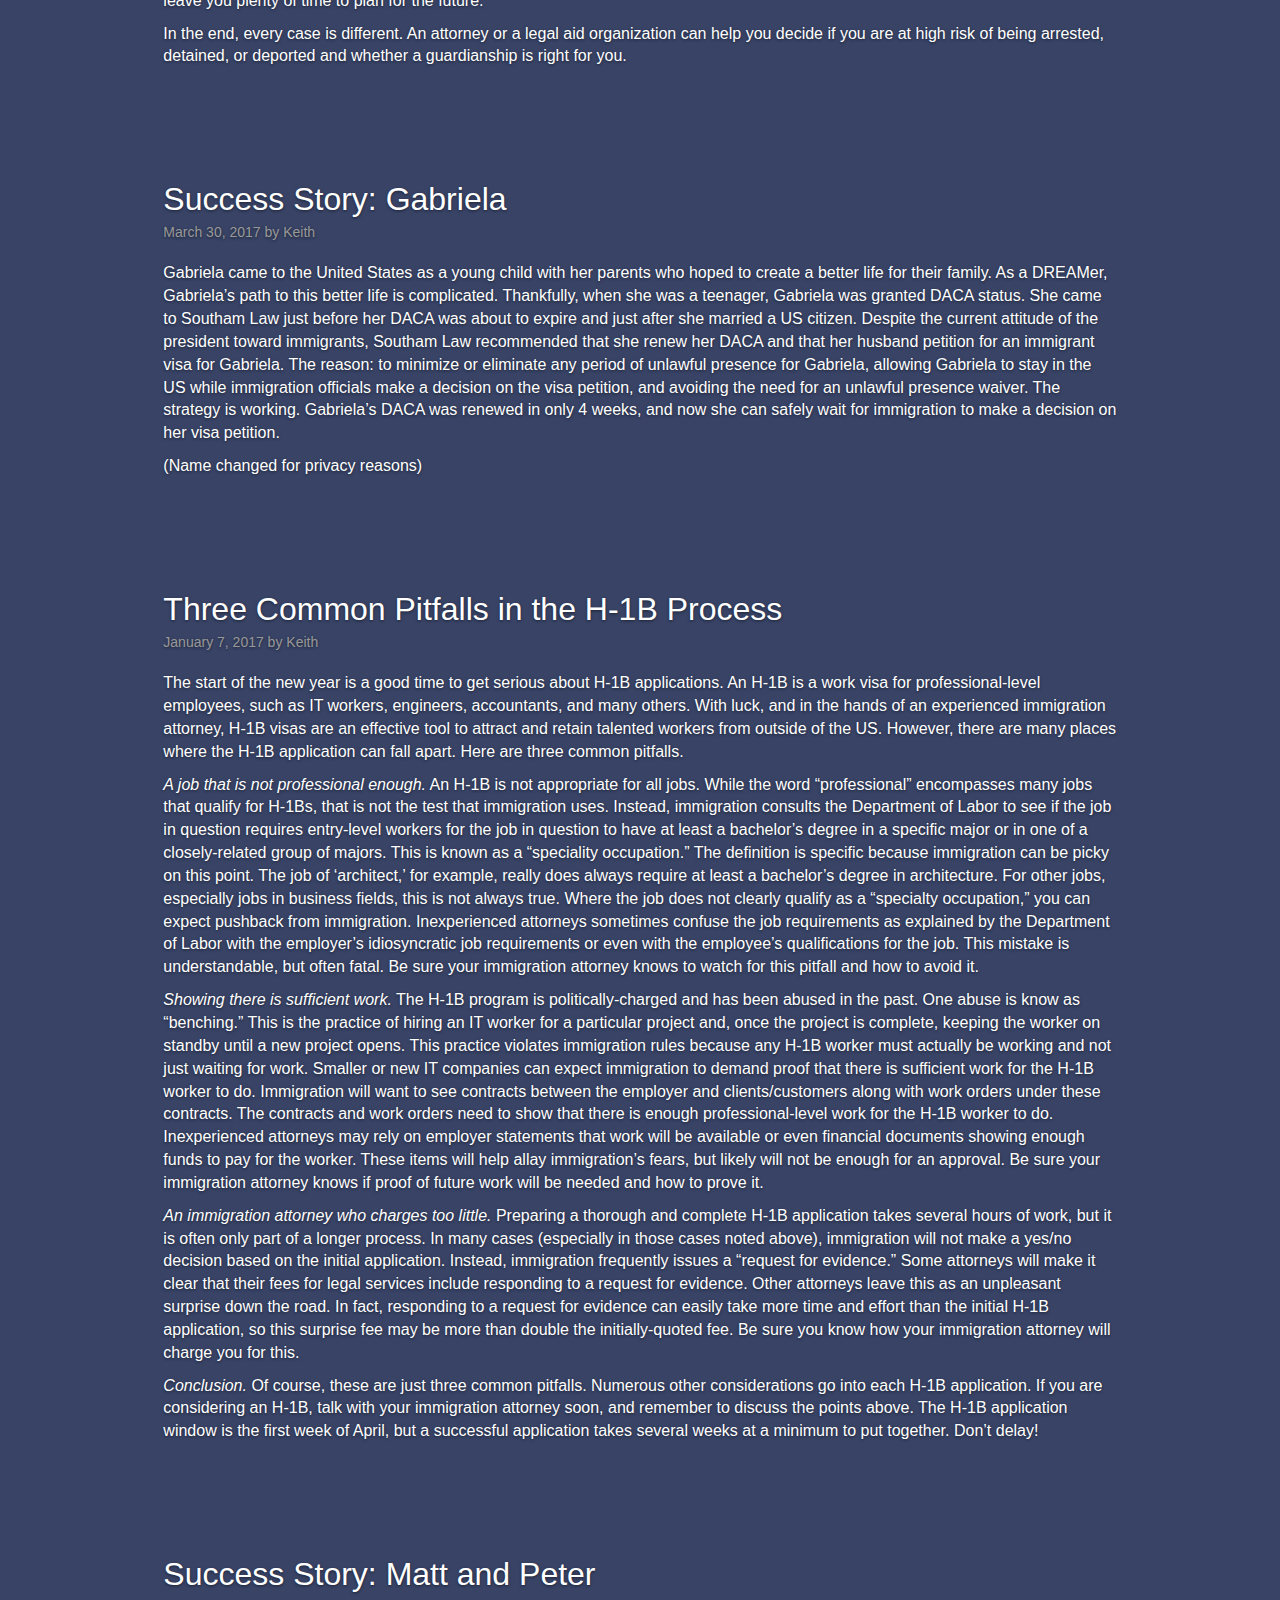
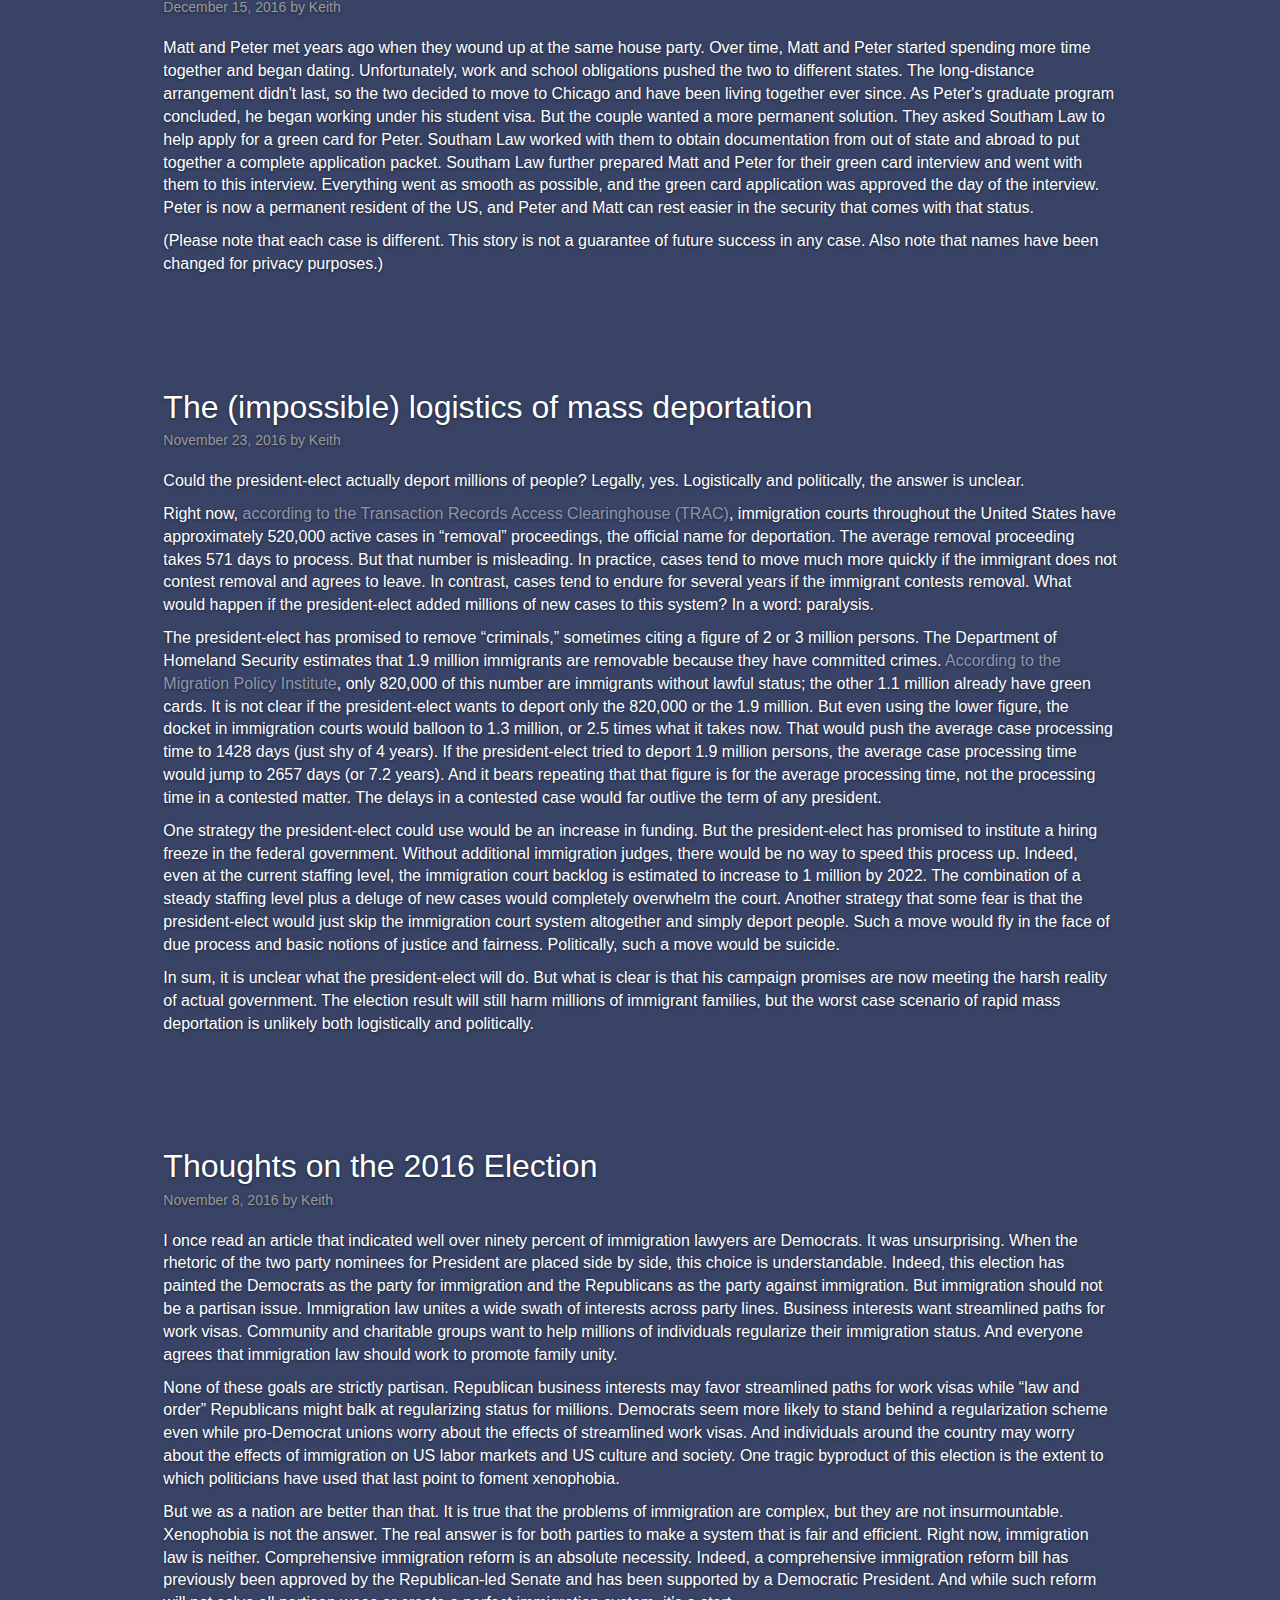
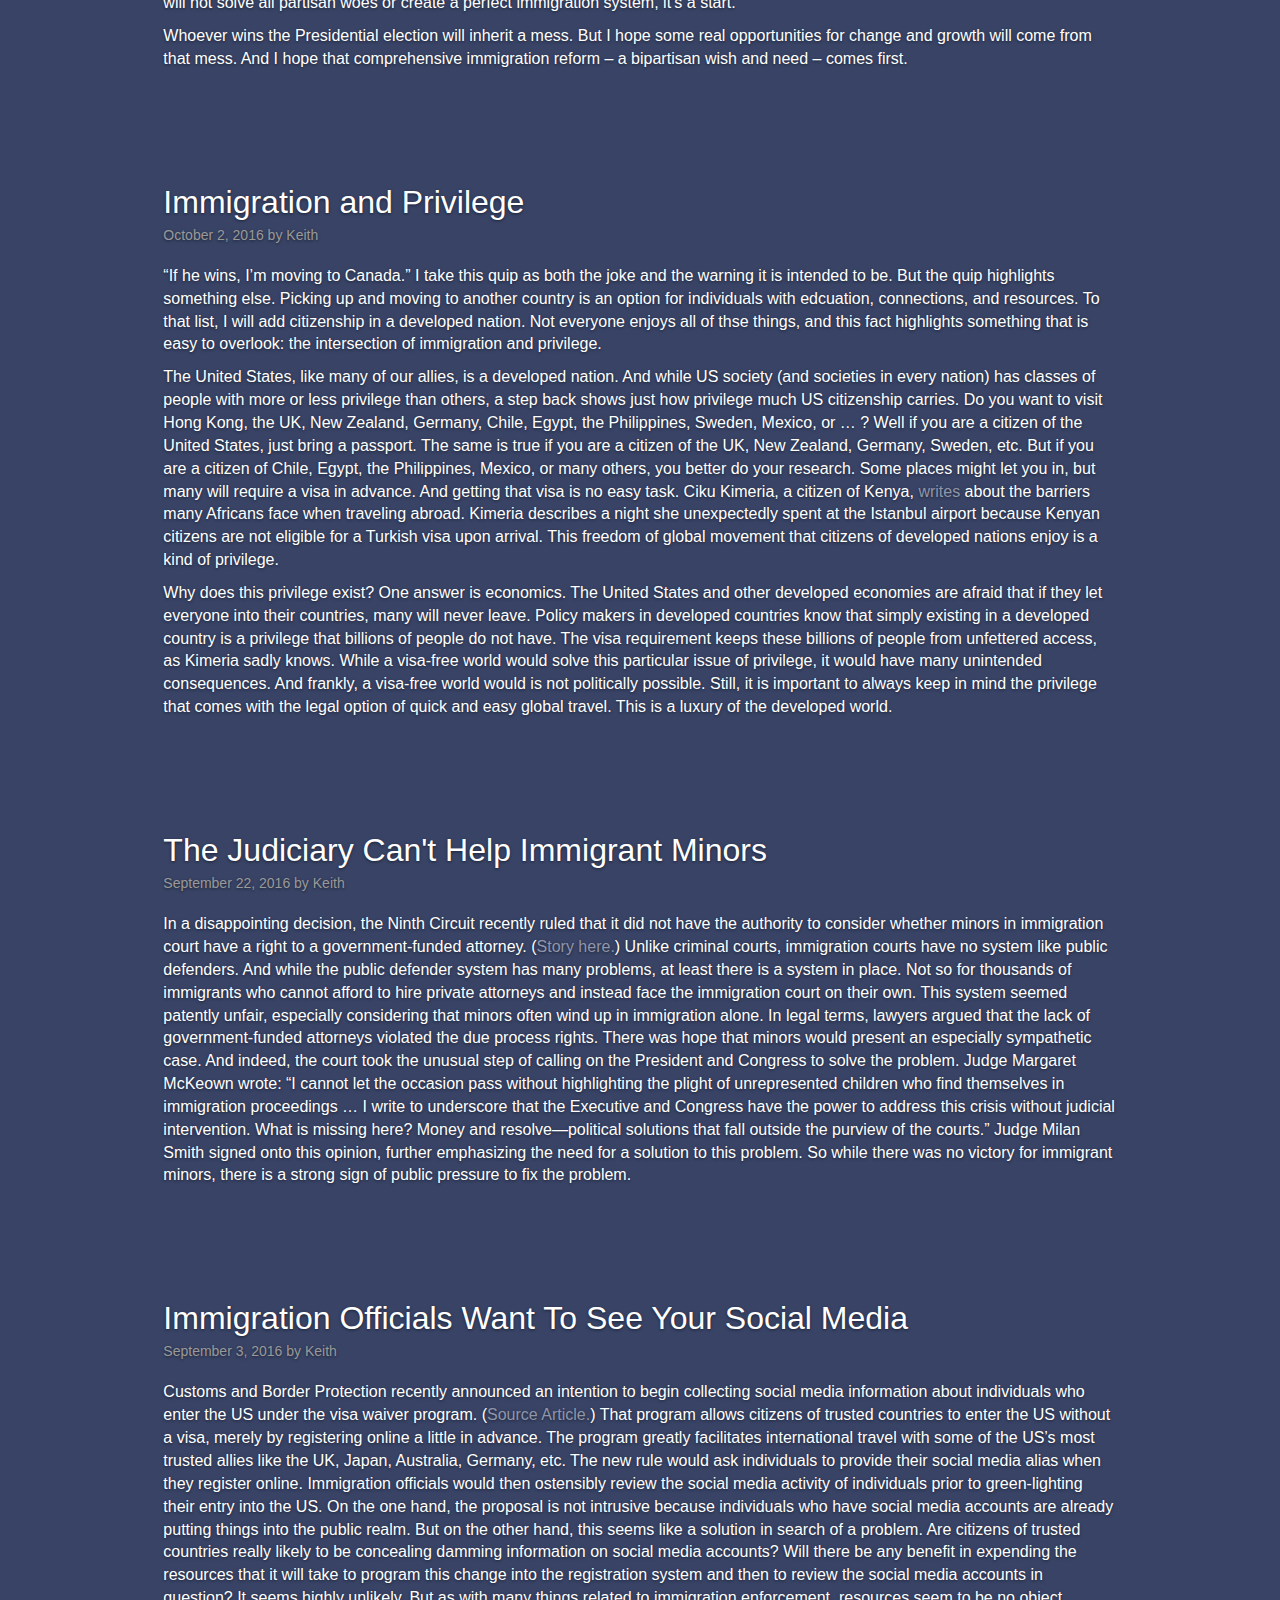
<file: news.html>
<!DOCTYPE html>
<html lang="en">
  <head>
    <meta charset="utf-8">
    <meta http-equiv="X-UA-Compatible" content="IE=edge">
    <meta name="viewport" content="width=device-width, initial-scale=1">
    <!-- The above 3 meta tags *must* come first in the head; any other head content must come *after* these tags -->
    <meta name="description" content="">
    <meta name="author" content="">
    <link rel="icon" href="favicon.ico">

    <title>Southam Law — News</title>

    <!-- Bootstrap core CSS -->
    <link href="bootstrap/css/bootstrap.min.css" rel="stylesheet">

    <!-- IE10 viewport hack for Surface/desktop Windows 8 bug -->
    <link href="bootstrap/css/ie10-viewport-bug-workaround.css" rel="stylesheet">

    <!-- Custom styles for this template -->
    <link href="southamlaw.css" rel="stylesheet">

    <!-- Just for debugging purposes. Don't actually copy these 2 lines! -->
    <!--[if lt IE 9]><script src="bootstrap/js/ie8-responsive-file-warning.js"></script><![endif]-->
    <script src="bootstrap/js/ie-emulation-modes-warning.js"></script>

    <!-- HTML5 shim and Respond.js for IE8 support of HTML5 elements and media queries -->
    <!--[if lt IE 9]>
      <script src="https://oss.maxcdn.com/html5shiv/3.7.2/html5shiv.min.js"></script>
      <script src="https://oss.maxcdn.com/respond/1.4.2/respond.min.js"></script>
    <![endif]-->
  </head>

  <body>
<div class="site-wrapper">
  <nav class="navbar navbar-fixed-top">
    <div class="container">
      <div id="navbar">
        <div class="masthead-brand">
          <a href="index.html"><img class="img-responsive" src="images/southamLawWordmarkWhiteText.png" alt="Southam Law logo" /></a>
        </div>
      <div class="container">
        <ul class="nav masthead-nav">
          <li><a href="firm.html">Firm</a></li>
          <li><a href="keith.html">Keith</a></li>
          <li class="active"><a href="news.html">News</a></li>
          <li><a href="contact.html">Contact</a></li>
        </ul>
      </div>
      </div>
    </div>
  </nav>
	<div class="container main-content">
    <div class="row">
      <div class="col-md-1"></div>
      <div class="col-md-10">
        <div class="blog-post">
         <h1 class="blog-post-title">Historia de éxito: asilo para Gilberto y Claudia</h1>
         <p class="blog-post-meta">25 marzo 2019 por Keith</p>
        <p>Gilberto - como todos de su generación - creció en una Venezuela estable. Las cosas empezaron a cambiar cuando Hugo Chávez llegó al poder y empeoraron cuando Nicholas Maduro asumió los poderes de un dictador. Gilberto vio a su país desmoronarse, y luchó por hacer una vida segura y feliz para él y su familia. Comenzó a participar con un alcalde del partido de la oposición. Asistió a manifestaciones. Para 2017, las cosas llegaron a un punto de quiebre.</p>
	<p>Nicolás Maduro consolidó su control empaquetando la Corte Suprema de Venezuela y luego estableciendo una "asamblea constituyente" en lugar de la legislatura debidamente elegida. Gilberto y miles de otros venezolanos tomaron las calles, protestando al naciente dictador. En una protesta el 1 de junio de 2017, los oficiales de la guardia nacional bolivariana (GNB) atraparon a los manifestantes, robaron sus pertenencias y amenazaron con matarlos si continuaban las protestas. Cumplieron sus amenazas ese día, matando a una mujer inocente.</p>
	<p>Gilberto estaba asustado. Una semana después, el 7 de junio, Gilberto se enteró de que su hijo adolescente iba a protestar, así que Gilberto fue con él. La GNB lanzó gases lacrimógenos contra los manifestantes, y en la confusión, Gilberto y varios otros manifestantes fueron rodeados por milicias armadas - conocidas como colectivos. Gilberto y su hijo fueron entregados a la GNB. La policía primero golpeó a Gilberto y otros manifestantes antes de llevarlos a una estación de policía militar. Allí, los oficiales de la GNB despojaron a Gilberto y otros manifestantes, los rociaron con gas pimienta y los obligaron a gritar consignas a favor del régimen. Más tarde, la GNB llevó a Gilberto solo a una pequeña celda, lo envolvió en una esterilla delgada y lo golpeó nuevamente. Después de más de diez horas, la GNB finalmente liberó a Gilberto y su hijo.</p>
	<p>Las cosas siguieron empeorando en Venezuela. El 29 de junio de 2017, la casa del tío de Gilberto se convirtió en un objetivo de la GNB y de la policía nacional bolivariana (PNB). La policía disparó balas de goma y gas lacrimógeno y prendió fuego a los autos del vecindario. El objetivo de la policía era claro: aterrorizar a los residentes y arrestarlos porque eran un hogar en el que vivían los opositores del régimen. Afortunadamente, con la ayuda de los vecinos, Gilberto y su familia lograron impedir que la policía ingresara a la casa esa noche.</p>
	<p>Gilberto continuó trabajando con un alcalde de la oposición. El 20 de julio de 2017, pasó el día trabajando con el alcalde y luego comenzó a regresar a casa. Ahí es cuando los colectivos interceptaron a Gilberto. Mostraron sus armas y procedieron a golpear a Gilberto, gritando un epíteto que los funcionarios del régimen usan contra los oponentes (escuálido). Le advirtieron que dejara de trabajar con el alcalde o lo matarían. Gilberto logró meterse en su auto y escapar. Pero no se dio cuenta de que los colectivos lo seguían. En casa, allí estaban de nuevo. Esta vez, un colectivo sacó una pistola, apuntó a Gilberto y disparó. Afortunadamente, Gilberto vio lo que estaba sucediendo y volvió a meterse en el auto para cubrirse. La bala golpeó el auto, y Gilberto estuvo a salvo. Los colectivos se alejaron.</p>
	<p>Después de ese día, Gilberto notó que lo seguían y lo observaban. Las cosas se habían vuelto demasiado peligrosas para Gilberto y su familia, así que decidieron irse. Gilberto, su esposa Claudia y su joven hijo decidieron huir a los Estados Unidos. Desafortunadamente, el hijo adolescente de Gilberto no tenía una visa para ingresar a los Estados Unidos, por lo que la familia tuvo que tomar la decisión trágica de separarse. El hijo adolescente de Gilberto se quedó con otra familia, y Gilberto, Claudia y su jove hijo vinieron a los Estados Unidos en noviembre de 2017.</p>
	<p>En enero de 2018, Gilberto recibió una llamada telefónica de pánico de su hijo adolescente. Los colectivos lo han rodeado esa noche. Lo golpearon en la cabeza con sus pistolas, lo empujaron al suelo y comenzaron a darle patadas. Le gritaron por apoyar a la oposición y amenazaron con matarlo a él ya su familia. Afortunadamente, la familia pudo hacer planes para que el hijo adolescente de Gilberto huyera a Perú. No era Estados Unidos con su familia, pero al menos era seguro.</p>
	<p>Gilberto y Claudia comenzaron el proceso de asilo en los Estados Unidos. Se dirigieron a Keith en Southam Law para ayudarles con este proceso. Tenían un año desde su entrada en los Estados Unidos para presentar su solicitud de asilo. Sin embargo, Keith les advirtió que después de la presentación, la oficina de asilo entrevista rápidamente, por lo que hay poco tiempo para preparar y reunir pruebas. Así que la mejor estrategia era poner todo en orden, incluso si llevaban meses, antes de enviarlo, siempre teniendo en cuenta la fecha límite. Keith ayudó a Gilberto y Claudia a identificar evidencia que respaldaría su caso: una foto del agujero de bala en el auto, un informe médico del día en que Gilberto fue destinado y golpeado, artículos sobre colectivos en Venezuela, etc. Keith también ayudó a Gilberto a escribir una declaración sobre lo que sucedió, alentando más detalles sobre eventos críticos y reduciendo detalles sobre eventos irrelevantes. Para noviembre de 2018, la solicitud de asilo estaba lista para ser presentada. Después de que se presentó, Keith, Gilberto y Claudia se reunieron dos veces para prepararse para la entrevista. Keith explicó el proceso de la entrevista y pasó por una entrevista simulada. Keith ayudó a Gilberto a centrarse en los elementos clave que son importantes para el asilo: los daños físicos que ocurrieron, quién lo hizo y por qué lo hizo.</p>
	<p>Los esfuerzos tenían éxito. Los funcionarios de inmigración aprobaron la solicitud de asilo dos semanas después de la entrevista. Gilberto, Claudia y su joven hijo pueden permanecer seguros en los Estados Unidos. Además, ahora que el asilo ha sido aprobado, Gilberto puede presentar una solicitud de visa para que su hijo adolescente venga de Perú a los Estados Unidos. La familia está finalmente libre de los horrores del régimen venezolano.</p>
	<p>(Apellidos y nombres de menores omitidos por privacidad.)</p>
	</div><!-- /.blog-post -->
     </div>
     <div class="col-md-1"></div>
    </div>
  </div>
	<div class="container main-content">
    <div class="row">
      <div class="col-md-1"></div>
      <div class="col-md-10">
        <div class="blog-post">
         <h1 class="blog-post-title">Success Story: Pastor Daniel</h1>
         <p class="blog-post-meta">December 14, 2018 by Keith</p>
        <p>Pastor Daniel was ordained many years ago. He was then offered a scholarship to study Theology at Wheaton College and moved to the US with his wife. Pastor Daniel studied in the United States, earned a degree, began to work as a pastor, had children in the US, and eventually founded his own church. In short, he built a life in the United States.</p>
	<p>During part of this time, Pastor Daniel worked under a religious worker visa, but through an innocent mistake, lost this status. At this time, widespread violence was occurring in Pastor Daniel’s home country. For that reason, citizens of his country were granted Temporary Protected Status (TPS). This allowed Pastor Daniel and his wife to continue to live and work in the US under TPS status. This status was renewed time and again for nearly fifteen years. But in 2017, the US government decided to terminate TPS status, telling everyone with that status to leave the United States. Pastor Daniel was understandably worried and came to Keith at Southam Law.</p>
	<p>Pastor Daniel’s situation was serious. The loss of TPS status meant that Pastor Daniel was technically without lawful status, a big problem for almost every immigration application. Still, Pastor Daniel and Keith worked to build a strong application for a religious worker visa. After all, Pastor Daniel had founded a church in the US that he still led. That church was doing good work in the US through its ministry and outreach and in Pastor Daniel’s home country by sending medicine and donations and by digging wells to provide clean drinking water to the community. After submitting two detailed sets of documents about Pastor Daniel’s background and the church, after a visit to the church by immigration officials, and after a heartfelt request to let Pastor Daniel obtain religious worker status in his situation, the application was finally approved!</p>
	<p>Pastor Daniel can stay in the US, continuing to support his family, continuing to provide ministry to US congregants, and continuing to make tangible improvements to his home country.</p>
	<p>(Names changed for privacy purposes.)</p>
	</div><!-- /.blog-post -->
     </div>
     <div class="col-md-1"></div>
    </div>
  </div>
	<div class="container main-content">
    <div class="row">
      <div class="col-md-1"></div>
      <div class="col-md-10">
        <div class="blog-post">
         <h1 class="blog-post-title">Success Story: Joo-Hwan and Eun-Chae</h1>
         <p class="blog-post-meta">December 7, 2018 by Keith</p>
        <p>Joo-Hwan and Eun-Chae married in 2013. Because Eun-Chae is a US citizen, she was able to apply for a conditional green card for Joo-Hwan. The couple came to Keith at Southam Law to remove conditions on Joo-Hwan's green card. Keith helped the couple gather proof of the truthful nature of their marriage and to file a timely application.</p>
	<p>The application was filed in March 2017, but during 2017, everything at immigration stalled. Joo-Hwan was initially given a receipt that extended his green card for 12 months. But as the 12-month window approached, Joo-Hwan worried about how he could prove his green card status without a new green card itself. Keith advised Joo-Hwan about procedures to visit a local office for a temporary green card stamp. Joo-Hwan was able to get two temporary stamps and to travel to and from South Korea on the stamps.</p>
	<p>Finally, after 19 months, immigration approved the application. Joo-Hwan's green card status is unrestricted, and he and Eun-Chae can live permanently in the US and travel freely between the US and South Korea.</p>
	<p>(Names changed for privacy purposes.)</p>
	</div><!-- /.blog-post -->
     </div>
     <div class="col-md-1"></div>
    </div>
  </div>
	<div class="container main-content">
    <div class="row">
      <div class="col-md-1"></div>
      <div class="col-md-10">
        <div class="blog-post">
         <h1 class="blog-post-title">Success Story: Margarita</h1>
         <p class="blog-post-meta">December 4, 2018 by Keith</p>
        <p>Margarita has been coming to the United States regularly for years. Her daughter is now a US citizen, which opened a path for Margarita to obtain permanent residence. She came to Southam Law to prepare for the interview regarding the residency process. Margarita had doubts because immigration officials once gave her problems when she tried to enter the US. Keith helped Margarita to understand what would happen in the interview and helped her to practice a sincere but brief answer to any question about that entry. The goal was to convince the immigration officer of the truth: that the problems of the previous entry would not be a problem in obtaining permanent residency. The strategy worked. Margarita now has a green card and can live permanently in the United States with her daughter and granddaughter!</p>
	<p>(Names changed for privacy purposes.)</p>
	</div><!-- /.blog-post -->
     </div>
     <div class="col-md-1"></div>
    </div>
  </div>
	<div class="container main-content">
    <div class="row">
      <div class="col-md-1"></div>
      <div class="col-md-10">
        <div class="blog-post">
         <h1 class="blog-post-title">Success Story: Yulia</h1>
         <p class="blog-post-meta">October 31, 2018 by Keith</p>
        <p>Yulia is from Eastern Europe, but she's been living in Portugal for several years. Yulia provides IT services for a Chicago-based company that invited her to the US for a business meeting. Yulia and her affiliate company in the US contacted Keith at Southam Law to help Yulia get a B1 visa (a business visitor). Yulia was worried that she would have trouble getting a visa to the US since she is not living in her country of citizenship. Keith helped Yulia and her company understand the rules for B1 visas and how to make a smooth application. Yulia gathered documents that Keith suggested, including proof of her residence in Portugal, proof of her income, and a letter from her affiliate company in the US. Keith also reviewed the online visa application and gave Yulia some tips for the interview. The strategy was a success, and Yulia now has a B1 visa to visit the US!</p>
	<p>(Names changed for privacy purposes.)</p>
	</div><!-- /.blog-post -->
     </div>
     <div class="col-md-1"></div>
    </div>
  </div>
	<div class="container main-content">
    <div class="row">
      <div class="col-md-1"></div>
      <div class="col-md-10">
        <div class="blog-post">
         <h1 class="blog-post-title">Success Story: Sana and Jamal</h1>
         <p class="blog-post-meta">October 29, 2018 by Keith</p>
        <p>Jamal moved to the United States with his family several years ago. In 2016, Jamal and Sana married, and they began the process of helping Sana move to the US to be with Jamal. At that time, Jamal was a US permanent resident, so it meant that Sana had to spend time on a waiting list before she could move permanently to the US. Sana was still a student in her home country during this time, but she had traveled to the US for a temporary visit to see Jamal and to take an examination in connection with her studies. Then circumstances changed. The waiting list surged forward and Sana had the unexpected opportunity to stay permanently in the US.</p>
	<p>That is when Jamal and Sana turned to Keith at Southam Law. They wanted to file the green card application for Sana but they wanted to avoid any red flags with immigration. Their fear was that it would look like Sana had misled officials by entering on a tourist visa and then filing a green card application quickly after that. Keith helped Sana and Jamal put together an application that included an explanation for the application and evidence that described the unexpected opportunity to stay. The application process was slower than anyone wanted: Sana didn't receive permission to work for nearly 10 months; Jamal became a US citizen while waiting. But finally, after repeated inquiries to immigration officials and after getting a Senator's office involved, the final interview for Sana's case was set. Keith helped Jamal and Sana prepare for the interview, reviewing documents and going through a mock interview.</p>
	<p>The efforts were worth it. The interview was easy, and Sana's green card was approved right after the interview. Sana now has her green card, and the couple can live permanently together in the United States!</p>
	<p>(Names changed for privacy purposes.)</p>
	</div><!-- /.blog-post -->
     </div>
     <div class="col-md-1"></div>
    </div>
  </div>
	 <div class="container main-content">
    <div class="row">
      <div class="col-md-1"></div>
      <div class="col-md-10">
        <div class="blog-post">
         <h1 class="blog-post-title">Success Story: Merjem and Adam</h1>
         <p class="blog-post-meta">August 7, 2018 by Keith</p>
        <p>Merjem came to the US for graduate study at a major university. At school, she met Adam, a fellow student in her department. The two started spending more and more time together, and realized that they were a couple in love. They started hanging out with each other's friends and family. Adam even traveled to Merjem's home country to meet her family. Adam eventually accepted a job in Chicago, and the two had to live separately for a while. When Merjem finished her coursework and began to focus on her dissertation, she moved to Chicago to be with Adam. They decided to get married and to apply for a green card for Merjem. Their friend recommended Keith at Southam Law for this process.</p>
	<p>Keith met with Adam and Merjem to review their case. The only real concern was a question of timing. Though they had officially married already, they hadn't yet had a big wedding celebration. In fact, they planned to celebrate twice: once in the US and once in Merjem's home country. Keith helped them time their application so that they could keep their various travel commitments without delaying the immigration process. A small hiccup happened with Merjem's medical exam, but in the end, the efforts paid off. Merjem's green card was approved the same day as their immigration interview. Merjem now has a green card, and she and Adam can focus on their two upcoming wedding celebrations!</p>
	<p>(Names changed for privacy purposes.)</p>
		</div><!-- /.blog-post -->
     </div>
     <div class="col-md-1"></div>
    </div>
  </div>
	<div class="container main-content">
    <div class="row">
      <div class="col-md-1"></div>
      <div class="col-md-10">
        <div class="blog-post">
         <h1 class="blog-post-title">Success Story: Natalia and Daniel</h1>
         <p class="blog-post-meta">July 20, 2018 by Keith</p>
        <p>Natalia and Daniel grew up in Venezuela. Like many people in their country, they watched in horror as Hugo Chavez and then Nicolas Maduro took step after step to turn the country into a dictatorship. Natalia’s family had always been politically active, and she worked to oppose the Chavez/Maduro regime. Natalia protested in opposition demonstrations and volunteered for an opposition party, encouraging others to vote and monitoring polling places. Pro-regime forces noticed and were not pleased. Natalia was met with intimidation at first, but she persisted. She and other volunteers were once forced into a room and held by pro-regime forces who ultimately “only” robbed and threatened the volunteers.</p>
	<p>Things got worse. Natalia and Daniel received a death threat in their mailbox, specifically addressed to Natalia. Then things got even worse. Natalia was going from an opposition demonstration to her office when she was intercepted by pro-regime thugs. These were the notorious ‘colectivos,’ armed gangs that dispense vigilante “justice” for the Chavez/Maduro regime. At gunpoint, they forced Natalia into their car and drove her away. The colectivos forced Natalia to cover her head and eventually took her to an unknown building. Natalia was interrogated and psychologically tortured for some time by the colectivos: they physically assaulted her, held a gun to her head, grabbed her breast, and threatened to rape and kill her and to kill her husband and family. In the end, the colectivos let Natalia go. Understandably traumatized, Natalia found help from a kind stranger and eventually made it home to her husband, Daniel.</p>
	<p>Daniel encouraged Natalia to report the abduction, assault, and threats to the police. The two went to Venezuela’s CICPC (like the US’s FBI) to report the crime. The police were not at all interested in helping, but they went through the motions. They asked Natalia to sit in a room to speak with a police officer. That’s when Natalia noticed. She was in the same room where the colectivos had held her. She knew it was the same room because the floor tiles were identical, one was cracked in specific way, and there was a cigarette butt in the crack. She had no doubt, and she froze up. Natalia was able to convince Daniel to go right then.</p>
	<p>Natalia and Daniel decided to leave Venezuela. They applied to schools in the US, and obtained student visas to come to an English school in Chicago. They approached Keith Southam as his prior law office to file the asylum application. It was a lot of work to put the story together with evidence to back up the story. The wait for an interview and then the wait for a decision were both long. But finally, US immigration officials granted asylum to Natalia and Daniel. They are safe in the United States now, and no longer need fear the Venezuelan regime!</p>
	<p>(Names changed for privacy purposes.)</p>
	</div><!-- /.blog-post -->
     </div>
     <div class="col-md-1"></div>
    </div>
  </div>
	<div class="container main-content">
    <div class="row">
      <div class="col-md-1"></div>
      <div class="col-md-10">
        <div class="blog-post">
         <h1 class="blog-post-title">Success Story: Valeria</h1>
         <p class="blog-post-meta">June 14, 2018 by Keith</p>
        <p>Valeria came to the United States with a tourist visa to improve her English and see the United States. After her arrival, she decided to stay and enroll in English school with the hope of going to graduate school. She contacted Keith Southam at Southam Law to help with a change to student status.</p>
	<p>Keith advised her that she would have to send two applications: one to extend tourist status and another to change to student status. This was necessary because immigration officials would take several months to approve the change of status. Valeria's tourist status had to be valid during this time. The extension request was approved without problems. But initially, immigration officials did not want to approve the application to change status. They wanted proof that Valeria would return to her home country and that her family had enough money to pay for school.</p>
	<p>Keith helped Valeria and her family collect and translate invoices and recent documents from her country of origin, as well as bank statements from the US. The strategy was successful. Valeria is now in student status and can focus on her studies.</p>
	<p>(Names changed for privacy purposes.)</p>
	</div><!-- /.blog-post -->
     </div>
     <div class="col-md-1"></div>
    </div>
  </div>
	<div class="container main-content">
    <div class="row">
      <div class="col-md-1"></div>
      <div class="col-md-10">
        <div class="blog-post">
         <h1 class="blog-post-title">Success Story: Victoria's Green Card</h1>
         <p class="blog-post-meta">May 15, 2018 by Keith</p>
        <p>Victoria and her family have worked with Keith Southam in the past for immigration needs. This time, Victoria asked Keith to help after immigration denied her application for a green card. The denial reason was ostensibly due only to a missed fingerprint appointment. However, just a few weeks before the denial, immigration itself told Victoria she needn't go to the fingerprint appointment. Clearly, someone at immigration made a mistake. Keith helped Victoria file a motion to reconsider and also informally contacted the local immigration office. The strategy worked, and the local immigration office agreed to reconsider their decision, ultimately approving the application. Victoria is now - finally - a permanent resident of the United States!</p>
	<p>(Names changed for privacy purposes.)</p>
	</div><!-- /.blog-post -->
     </div>
     <div class="col-md-1"></div>
    </div>
  </div>
		<div class="container main-content">
    <div class="row">
      <div class="col-md-1"></div>
      <div class="col-md-10">
        <div class="blog-post">
         <h1 class="blog-post-title">Success Story: Gabriela (Part 2)</h1>
         <p class="blog-post-meta">April 19, 2018 by Keith</p>
        <p>This isn't Gabriela's first success story with Southam Law. About a year ago, Southam Law helped Gabriela renew her DACA status. This was helpful in anticipation of what came next: a green card. Gabriela entered the US as a young child and grew up in the US. In short, she's a DREAMer. She married a US citizen, but could not become a lawful permanent resident (that is, get a green card) in the US because she didn't have a lawful entry. Under current policy, she had to go to Mexico to get an immigrant visa. But fortunately, her prior DACA authorizations minimized the risks of this trip. After working through all of the applications in the United States, Gabriela and her husband traveled to Juarez, Mexico. She attended her visa interview, and it was quickly approved. She and her husband then returned to the United States, where she is finally a lawful permanent resident, on the path to becoming a US citizen!</p>
	<p>(Names changed for privacy purposes.)</p>
	</div><!-- /.blog-post -->
     </div>
     <div class="col-md-1"></div>
    </div>
  </div>
	 <div class="container main-content">
    <div class="row">
      <div class="col-md-1"></div>
      <div class="col-md-10">
        <div class="blog-post">
         <h1 class="blog-post-title">Success Story: Käthe and Laura</h1>
         <p class="blog-post-meta">April 17, 2018 by Keith</p>
        <p>Käthe became a permanent resident several years ago based on her marriage to her US citizen wife, Laura. The two were happily living together in Chicago with their sons when Laura was offered a post-doctoral fellowship in Europe. Laura of course wanted to take the fellowship, but Käthe was worried about losing her green card status in the US. Living in Europe could jeopardize that status. Käthe also wanted to apply to become a US citizen, but for that application, she had to prove that she and Laura had lived together in the US for three years. And on top of all that, Käthe comes from a country that is skeptical of dual citizens, requiring her to get advance permission to become a US citizen or risk losing the citizenship of her country of birth. With all of these constraints in mind, Käthe turned to Keith at Southam Law.</p>
	<p>Keith researched immigration policy to ensure that Käthe and Laura only needed to live together in the US up to the point that the application was submitted. Keith also advised Käthe to maintain a US residence and to keep her Chicago job. These steps allowed Käthe to apply for US citizenship within the time frame her home country set and while Laura moved to Europe to take the fellowship. There was a small timing hiccup with the oath ceremony at the end, but otherwise, everything worked perfectly. Immigration accepted the proof that Käthe and Laura were living together in the US at the time of the application and that Käthe kept a US residence even while Laura was working in Europe with their kids. Käthe is now a US citizen. (And she’s also still a citizen of her birth country.) Käthe, Laura, and their two boys can rest assured that they are all US citizens, regardless of where job opportunities might take the family in the future!</p>
	<p>(Names changed for privacy purposes.)</p>
	</div><!-- /.blog-post -->
     </div>
     <div class="col-md-1"></div>
    </div>
  </div>
	<div class="container main-content">
    <div class="row">
      <div class="col-md-1"></div>
      <div class="col-md-10">
        <div class="blog-post">
         <h1 class="blog-post-title">Success Story: Naziha and James</h1>
         <p class="blog-post-meta">April 4, 2018 by Keith</p>
        <p>Naziha came to the US several years ago as a student. Naziha was married at that time but things were rocky, and ultimately she decided to divorce her husband. Her husband and his family had previously been gruff with Naziha, and their attitude only worsened after the divorce. Naziha continued to live and study in the US. She eventually also had a falling-out with her own family, and that's when Naziha began to worry for her safety in her home country. </p>
	<p>She contacted Keith Southam at his prior office to help her apply for asylum based on the fear of what would happen to her as a divorced woman without strong family support in a conservative country. As she waited through the asylum process, a friend introduced her to James. The two started dating and began to fall in love. Naziha and James married, and they turned to Keith (now at Southam Law) to help them apply for a marriage-based green card. Keith helped them complete the necessary applications, gather strong evidence, and helped prepare them for the marriage interview at immigration.</p>
	<p>In the meantime, an asylum interview was scheduled, creating a potential conflict, but with Keith's help, Naziha was able to postpone the asylum interview. The work and delicate timing finally paid off, and Naziha is now a permanent resident. Naziha no longer need worry about her safety in her home country because she and James can live together securely and permanently in the United States!</p>
	<p>(Names changed for privacy purposes.)</p>
	</div><!-- /.blog-post -->
     </div>
     <div class="col-md-1"></div>
    </div>
  </div>
	 <div class="container main-content">
    <div class="row">
      <div class="col-md-1"></div>
      <div class="col-md-10">
        <div class="blog-post">
         <h1 class="blog-post-title">Success Story: Weronika's Student Visa</h1>
         <p class="blog-post-meta">January 25, 2018 by Keith</p>
        <p>Weronika came to the United States with her parents when she was a young child. Her father was a student, and Weronika went to elementary and then high school in the US. When Weronika graduated from high school, she was thrilled to be admitted to a prestigious university with a scholarship. However, as a dependent on her father's student visa, she could not accept the scholarship as planned. That's when Weronika came to Southam Law. Southam Law helped Weronika change her status from a dependent to her own student visa (which would allow her to accept the scholarship). Though immigration took longer than Weronika wanted, the request was ultimately approved. Weronika can now accept the scholarship and begin her studies in earnest!</p>
		<p>(Names changed for privacy purposes.)</p>
	</div><!-- /.blog-post -->
     </div>
     <div class="col-md-1"></div>
    </div>
  </div>
	<div class="container main-content">
		    <div class="row">
      <div class="col-md-1"></div>
      <div class="col-md-10">
        <div class="blog-post">
         <h1 class="blog-post-title">Success Story: Claudia and Marco</h1>
         <p class="blog-post-meta">January 7, 2018 by Keith</p>
        <p>Claudia and Marco have know each other for some time. Claudia came to the US with her parents as a child, but after several years returned to her home country. Marco meanwhile is a citizen of the United States. Later in life, Claudia and Marco got married. Based on this marriage, Marco applied for an immigrant visa so that Claudia could move back to the United States to join him. Unfortunately, the US consulate denied Claudia's visa, saying she was ineligible to enter the United States due to her prior trips to the United States. That's when Claudia and Marco reached out. Southam Law reviewed the visa application and Claudia's application, concluding that the consulate had made a mistake. Southam Law submitted a request to the consulate, asking them to reconsider the decision and providing evidence in support. The strategy worked. Claudia is now a permanent resident, starting a new life with her husband in the United States!</p>
	<p>(Names changed for privacy purposes.)</p>
      </div><!-- /.blog-post -->
	         </div>
     <div class="col-md-1"></div>
    </div>
	</div>
	<div class="container main-content">
    <div class="row">
      <div class="col-md-1"></div>
      <div class="col-md-10">
        <div class="blog-post">
         <h1 class="blog-post-title">Success Story: Marisol, Johnny, and Benjie</h1>
         <p class="blog-post-meta">December 16, 2017 by Keith</p>
        <p>Marisol and her son Benjie came to the US over fifteen years ago and have been fighting to stay in the country for almost as long. A few years after she arrived in the US, Marisol met Johnny in an online chat room (this was before the time of Match.com and long before Tinder). Marisol and Johnny went on a date not long after, and they clicked. As they spent more and more time together, Marisol and Johnny fell in love, and they decided to get married. To save money, they moved in with Marisol’s sister and brother-in-law. Johnny worked nights and spent time with his brother, so he wasn’t always at the same home as Marisol. Still, immigration officials concluded the marriage was truthful and gave Marisol a green card. Oddly, immigration let the application for Benjie linger for years. Eventually, Marisol and Johnny applied to renew Marisol’s green card and to check up on the application for Benjie. Immigration then called Benjie for an interview.</p>
	<p>Benjie’s green card interview is where everything went wrong. Johnny couldn’t take time off of work, so he worked his usual night shift. Early the next morning – during Benjie’s green card interview – an immigration officer misinterpreted Johnny’s tiredness for nervousness. The officer isolated Johnny, interrogated him, and convinced him to sign a statement saying that his marriage to Marisol was fake. Immigration promptly denied Marisol’s green card renewal, denied Benjie’s green card request, and put Marisol and Benjie into removal proceedings. The setbacks were serious, but Marisol and Johnny did not waiver. They fought their case in immigration court, arguing that they married truthfully for love. Despite their efforts, an immigration judge thought the marriage was fake and ordered Marisol and Benjie removed from the United States.</p>
	<p>Marisol and Johnny appealed. The appeals office sent the case back to the immigration court for another trial. That is when Marisol and Johnny turned to Keith Southam, first at a prior law office and then at Southam Law. Marisol and Johnny stayed married through out the ordeal and moved several times. Johnny even legally adopted Benjie. The long and well-documented history indicated that the immigration judge was wrong, so the new trial was welcomed.</p>
	<p>But chronic understaffing and errors at the immigration court kept delaying the second trial. The new trial was postponed not once or twice, but four separate times. Finally in early December 2017 – thirteen years after Marisol and Johnny first married – an immigration judge really listed to their story. Marisol and Johnny explained to the judge that they married truthfully for love and that Johnny’s statement was a terrible mistake. The immigration judge agreed. She approved Marisol’s green card renewal and gave Benjie a chance to apply for his very first green card. Marisol is now an unconditional permanent resident and Benjie has only formalities to jump through. After years of struggling, the family finally knows they will not be split up!</p>
	<p>(Names changed for privacy purposes.)</p>
      </div><!-- /.blog-post -->
     </div>
	    </div>
     <div class="col-md-1"></div>
    </div>
	<div class="container main-content">
    <div class="row">
      <div class="col-md-1"></div>
      <div class="col-md-10">
        <div class="blog-post">
         <h1 class="blog-post-title">Latest Success Story: Laila's father, Javed</h1>
         <p class="blog-post-meta">October 16, 2017 by Keith</p>
        <p>Javed came to the United States over ten years ago. After his daughter, Laila, became a US citizen, they decided to apply for his green card. Javed and Laila came to Southam Law for help through the process. We prepared and filed all of the forms for this application. Immigration officials were quick to approve Javed's work and travel permits, but a decision on the green card lingered. After several inquiries to the appropriate immigration office, they finally approved the application. Officials did not even require Javed to appear for an interview. Now Javed can rest with the security that comes with lawful permanent resident status!</p>
	<p>(Names changed for privacy purposes.)</p>
      </div><!-- /.blog-post -->
     </div>
     <div class="col-md-1"></div>
    </div>
		</div>
	<div class="container main-content">
    <div class="row">
      <div class="col-md-1"></div>
      <div class="col-md-10">
        <div class="blog-post">
         <h1 class="blog-post-title">La prohibición de viajar (para Venezuela)</h1>
         <p class="blog-post-meta">September 25, 2017 by Keith</p>
        <p>El gobierno de presidente Trump ha decidido de renovar y expandir la prohibición de viajar en los EEUU para personas de unas países: Irán, Libia, Siria, Yemen, Somalia, Chad, Corea del Norte, y para la primera vez: Venezuela. Pero la prohibición para Venezuela es limitada. Solo personas conectadas a unos departamentos del gobierno venezolano no pueden viajar a los EEUU. Los departamentos afectados son: Ministerio del Poder Popular para el Interior, Justicia y Paz; el Servicio Administrativo de Identificación, Migración e Inmigración; el Cuerpo de Servicios Científicos, Penales y de Investigación Criminal; el Servicio Bolivariano de Inteligencia Nacional; y el Ministerio del Poder Popular para Relaciones Exteriores. Oficiales en estos departamentos y miembros de sus familias inmediatas no pueden obtener ni usar visas de negocios (B1) o visas de turista (B2). Para otros Venezolanos, ellos pueden obtener visas y viajar a los EEUU. Por supuesto, es posible que la cultura de la embajada en Caracas puede ser más estricta en el futuro. Pero para ahora, no creo que la prohibición es una razón de preocuparse.</p>
      </div><!-- /.blog-post -->
     </div>
     <div class="col-md-1"></div>
    </div>
		</div>
	<div class="container main-content">
    <div class="row">
      <div class="col-md-1"></div>
      <div class="col-md-10">
        <div class="blog-post">
         <h1 class="blog-post-title">Success Story: Jack and Nathan</h1>
         <p class="blog-post-meta">September 14, 2017 by Keith</p>
        <p>Jack and Nathan first met when Jack was visiting Chicago for work. The two hit it off and stayed in contact even after Jack returned to his home in the UK. When Jack was unexpectedly laid off from work, he and Nathan decided to live together in the US. Nathan and Jack successfully applied for a green card for Jack. After renewing the green card, Jack then came to Southam Law to apply for citizenship. Southam Law helped Jack put together a solid application, including clear proof that he and Nathan had been living together in the US (which allowed him to become a citizen just 3 years after he received his green card). Southam Law also helped Jack prepare for the citizenship exam and went with him to the interview. It was a great success, and Jack is now a citizen of the United States!</p>
	<p>(names changed for privacy purposes)</p>
      </div><!-- /.blog-post -->
     </div>
     <div class="col-md-1"></div>
    </div>
		</div>
	<div class="container main-content">
    <div class="row">
      <div class="col-md-1"></div>
      <div class="col-md-10">
        <div class="blog-post">
         <h1 class="blog-post-title">Guardianships for Children of Immigrants</h1>
         <p class="blog-post-meta">May 11, 2017 by Keith</p>
        <p>More and more, immigrants are talking about guardianships for their children. But what is a guardianship and do all immigrants need one? The short answers are: 1) a guardianship allows someone to act like a parent for your child if you cannot and 2) only in certain circumstances.</p>
	<p>Some background is helpful. Under the prior president, immigration officials used their limited resources to target undocumented immigrants who had committed serious crimes. In contrast, the current administration has a policy of targeting any individual who has violated immigration laws whenever they are encountered. This has led to high-profile cases of families torn apart, individuals with DACA being deported, individuals being targeted at non-criminal court dates etc. The administration has the legal authority to do this – even if it is morally unjust – so it is likely to continue.</p>
	<p>All immigrants fear these surprise arrest and possibly quick deportation, but immigrants with children especially worry about who will take care of their children. The idea of <a href="https://www.immigrantjustice.org/sites/default/files/content-type/know-your-rights/documents/2017-03/Guardianships_and_Immigration_FAQs_March-2017.pdf">a guardianship</a> is appealing for that reason. Three groups of immigrants should seriously consider a guardianship.</p>
	<p>First, immigrants subject to reinstatement of a removal order are at high risk of arrest and quick deportation. If an immigration judge has previously ordered an immigrant removed (or deported or excluded), immigration does not need to give another court case, and can simply arrest and deport them.</p>
	<p>Second, immigrants who might be subject to “expedited removal” have a similar risk. <a href="https://www.nationalimmigrationproject.org/PDFs/practitioners/practice_advisories/gen/2017_17Feb-expedited-removal.pdf">“Expedited removal” applies</a> to immigrants who have not yet entered the US or who entered the US less than two years ago. Immigration officials are not required to send these individuals to court and can simply arrest and deport them.</p>
	<p>Third, some immigrants, are subject to “mandatory detention.” This is a little different than the two other categories. Immigrants subject to “mandatory detention” cannot be released from jail. So even if these immigrants have a right to fight in court, they may have to stay in jail the whole time. <a href="http://www.nolo.com/legal-encyclopedia/mandatory-detention-immigration-customs-hold-noncitizen-without-bond.html">Immigrants subject to “mandatory detention”</a> are those with certain criminal convictions.</p>
	<p>All immigrants should make a plan about what to do if immigration officials arrest them. But if you fall into any of the three groups above and if you have children in the US, that plan should include what will happen to your children. One solution might be a guardianship. But be careful. Guardianships are serious and sometimes difficult to cancel. If you do not fall into one of the three groups above, a guardianship is probably not necessary. The reason is that even if immigration officials were to arrest you, you would likely have the chance to be released from jail and then to fight your case in immigration court. That fight often takes years, which would leave you plenty of time to plan for the future.</p>
	<p>In the end, every case is different. An attorney or a legal aid organization can help you decide if you are at high risk of being arrested, detained, or deported and whether a guardianship is right for you. </p>
      </div><!-- /.blog-post -->
     </div>
     <div class="col-md-1"></div>
    </div>
		</div>
	<div class="container main-content">
    <div class="row">
      <div class="col-md-1"></div>
      <div class="col-md-10">
        <div class="blog-post">
         <h1 class="blog-post-title">Success Story: Gabriela</h1>
         <p class="blog-post-meta">March 30, 2017 by Keith</p>
        <p>Gabriela came to the United States as a young child with her parents who hoped to create a better life for their family. As a DREAMer, Gabriela’s path to this better life is complicated. Thankfully, when she was a teenager, Gabriela was granted DACA status. She came to Southam Law just before her DACA was about to expire and just after she married a US citizen. Despite the current attitude of the president toward immigrants, Southam Law recommended that she renew her DACA and that her husband petition for an immigrant visa for Gabriela. The reason: to minimize or eliminate any period of unlawful presence for Gabriela, allowing Gabriela to stay in the US while immigration officials make a decision on the visa petition, and avoiding the need for an unlawful presence waiver. The strategy is working. Gabriela’s DACA was renewed in only 4 weeks, and now she can safely wait for immigration to make a decision on her visa petition.</p>
	<p>(Name changed for privacy reasons)</p>
      </div><!-- /.blog-post -->
     </div>
     <div class="col-md-1"></div>
    </div>
		</div>
  <div class="container main-content">
    <div class="row">
      <div class="col-md-1"></div>
      <div class="col-md-10">
        <div class="blog-post">
         <h1 class="blog-post-title">Three Common Pitfalls in the H-1B Process</h1>
         <p class="blog-post-meta">January 7, 2017 by Keith</p>
        <p>The start of the new year is a good time to get serious about H-1B applications. An H-1B is a work visa for professional-level employees, such as IT workers, engineers, accountants, and many others. With luck, and in the hands of an experienced immigration attorney, H-1B visas are an effective tool to attract and retain talented workers from outside of the US. However, there are many places where the H-1B application can fall apart. Here are three common pitfalls.</p>
        <p><i>A job that is not professional enough.</i> An H-1B is not appropriate for all jobs. While the word “professional” encompasses many jobs that qualify for H-1Bs, that is not the test that immigration uses. Instead, immigration consults the Department of Labor to see if the job in question requires entry-level workers for the job in question to have at least a bachelor’s degree in a specific major or in one of a closely-related group of majors. This is known as a “speciality occupation.” The definition is specific because immigration can be picky on this point. The job of ‘architect,’ for example, really does always require at least a bachelor’s degree in architecture. For other jobs, especially jobs in business fields, this is not always true. Where the job does not clearly qualify as a “specialty occupation,” you can expect pushback from immigration. Inexperienced attorneys sometimes confuse the job requirements as explained by the Department of Labor with the employer’s idiosyncratic job requirements or even with the employee’s qualifications for the job. This mistake is understandable, but often fatal. Be sure your immigration attorney knows to watch for this pitfall and how to avoid it.</p>
        <p><i>Showing there is sufficient work.</i> The H-1B program is politically-charged and has been abused in the past. One abuse is know as “benching.” This is the practice of hiring an IT worker for a particular project and, once the project is complete, keeping the worker on standby until a new project opens. This practice violates immigration rules because any H-1B worker must actually be working and not just waiting for work. Smaller or new IT companies can expect immigration to demand proof that there is sufficient work for the H-1B worker to do. Immigration will want to see contracts between the employer and clients/customers along with work orders under these contracts. The contracts and work orders need to show that there is enough professional-level work for the H-1B worker to do. Inexperienced attorneys may rely on employer statements that work will be available or even financial documents showing enough funds to pay for the worker. These items will help allay immigration’s fears, but likely will not be enough for an approval. Be sure your immigration attorney knows if proof of future work will be needed and how to prove it.</p>
      	<p><i>An immigration attorney who charges too little.</i> Preparing a thorough and complete H-1B application takes several hours of work, but it is often only part of a longer process. In many cases (especially in those cases noted above), immigration will not make a yes/no decision based on the initial application. Instead, immigration frequently issues a “request for evidence.” Some attorneys will make it clear that their fees for legal services include responding to a request for evidence. Other attorneys leave this as an unpleasant surprise down the road. In fact, responding to a request for evidence can easily take more time and effort than the initial H-1B application, so this surprise fee may be more than double the initially-quoted fee. Be sure you know how your immigration attorney will charge you for this.</p>
	<p><i>Conclusion.</i> Of course, these are just three common pitfalls. Numerous other considerations go into each H-1B application. If you are considering an H-1B, talk with your immigration attorney soon, and remember to discuss the points above. The H-1B application window is the first week of April, but a successful application takes several weeks at a minimum to put together. Don’t delay!</p>
      </div><!-- /.blog-post -->
     </div>
     <div class="col-md-1"></div>
    </div>
  </div>
   <div class="container main-content">
    <div class="row">
      <div class="col-md-1"></div>
      <div class="col-md-10">
        <div class="blog-post">
         <h1 class="blog-post-title">Success Story: Matt and Peter</h1>
         <p class="blog-post-meta">December 15, 2016 by Keith</p>
        <p>Matt and Peter met years ago when they wound up at the same house party. Over time, Matt and Peter started spending more time together and began dating. Unfortunately, work and school obligations pushed the two to different states. The long-distance arrangement didn't last, so the two decided to move to Chicago and have been living together ever since. As Peter's graduate program concluded, he began working under his student visa. But the couple wanted a more permanent solution. They asked Southam Law to help apply for a green card for Peter. Southam Law worked with them to obtain documentation from out of state and abroad to put together a complete application packet. Southam Law further prepared Matt and Peter for their green card interview and went with them to this interview. Everything went as smooth as possible, and the green card application was approved the day of the interview. Peter is now a permanent resident of the US, and Peter and Matt can rest easier in the security that comes with that status.</p>
	      <p>(Please note that each case is different. This story is not a guarantee of future success in any case. Also note that names have been changed for privacy purposes.)
        </div><!-- /.blog-post -->
     </div>
     <div class="col-md-1"></div>
    </div>
  </div>
  <div class="container main-content">
    <div class="row">
      <div class="col-md-1"></div>
      <div class="col-md-10">
        <div class="blog-post">
         <h1 class="blog-post-title">The (impossible) logistics of mass deportation</h1>
         <p class="blog-post-meta">November 23, 2016 by Keith</p>
        <p>Could the president-elect actually deport millions of people? Legally, yes. Logistically and politically, the answer is unclear.</p>
        <p>Right now, <a href="http://immigrationimpact.com/2016/11/16/immigration-court-backlog-skyrocket-donald-trumps-plan/">according to the Transaction Records Access Clearinghouse (TRAC)</a>, immigration courts throughout the United States have approximately 520,000 active cases in “removal” proceedings, the official name for deportation. The average removal proceeding takes 571 days to process. But that number is misleading. In practice, cases tend to move much more quickly if the immigrant does not contest removal and agrees to leave. In contrast, cases tend to endure for several years if the immigrant contests removal. What would happen if the president-elect added millions of new cases to this system?  In a word: paralysis.</p>
        <p>The president-elect has promised to remove “criminals,” sometimes citing a figure of 2 or 3 million persons. The Department of Homeland Security estimates that 1.9 million immigrants are removable because they have committed crimes. <a href="http://www.migrationpolicy.org/news/unauthorized-immigrants-criminal-convictions-who-might-be-priority-removal">According to the Migration Policy Institute</a>, only 820,000 of this number are immigrants without lawful status; the other 1.1 million already have green cards. It is not clear if the president-elect wants to deport only the 820,000 or the 1.9 million. But even using the lower figure, the docket in immigration courts would balloon to 1.3 million, or 2.5 times what it takes now. That would push the average case processing time to 1428 days (just shy of 4 years). If the president-elect tried to deport 1.9 million persons, the average case processing time would jump to 2657 days (or 7.2 years). And it bears repeating that that figure is for the average processing time, not the processing time in a contested matter. The delays in a contested case would far outlive the term of any president.</p>
        <p>One strategy the president-elect could use would be an increase in funding. But the president-elect has promised to institute a hiring freeze in the federal government. Without additional immigration judges, there would be no way to speed this process up. Indeed, even at the current staffing level, the immigration court backlog is estimated to increase to 1 million by 2022. The combination of a steady staffing level plus a deluge of new cases would completely overwhelm the court. Another strategy that some fear is that the president-elect would just skip the immigration court system altogether and simply deport people. Such a move would fly in the face of due process and basic notions of justice and fairness. Politically, such a move would be suicide.</p>
        <p>In sum, it is unclear what the president-elect will do. But what is clear is that his campaign promises are now meeting the harsh reality of actual government. The election result will still harm millions of immigrant families, but the worst case scenario of rapid mass deportation is unlikely both logistically and politically.</p>
        </div><!-- /.blog-post -->
     </div>
     <div class="col-md-1"></div>
    </div>
  </div>
  <div class="container main-content">
    <div class="row">
      <div class="col-md-1"></div>
      <div class="col-md-10">
        <div class="blog-post">
         <h1 class="blog-post-title">Thoughts on the 2016 Election</h1>
         <p class="blog-post-meta">November 8, 2016 by Keith</p>
        <p>I once read an article that indicated well over ninety percent of immigration lawyers are Democrats. It was unsurprising. When the rhetoric of the two party nominees for President are placed side by side, this choice is understandable. Indeed, this election has painted the Democrats as the party for immigration and the Republicans as the party against immigration. But immigration should not be a partisan issue. Immigration law unites a wide swath of interests across party lines. Business interests want streamlined paths for work visas. Community and charitable groups want to help millions of individuals regularize their immigration status. And everyone agrees that immigration law should work to promote family unity.</p>
        <p>None of these goals are strictly partisan. Republican business interests may favor streamlined paths for work visas while “law and order” Republicans might balk at regularizing status for millions. Democrats seem more likely to stand behind a regularization scheme even while pro-Democrat unions worry about the effects of streamlined work visas. And individuals around the country may worry about the effects of immigration on US labor markets and US culture and society. One tragic byproduct of this election is the extent to which politicians have used that last point to foment xenophobia.</p>
        <p>But we as a nation are better than that. It is true that the problems of immigration are complex, but they are not insurmountable. Xenophobia is not the answer. The real answer is for both parties to make a system that is fair and efficient. Right now, immigration law is neither. Comprehensive immigration reform is an absolute necessity. Indeed, a comprehensive immigration reform bill has previously been approved by the Republican-led Senate and has been supported by a Democratic President. And while such reform will not solve all partisan woes or create a perfect immigration system, it’s a start.</p>
      	<p>Whoever wins the Presidential election will inherit a mess. But I hope some real opportunities for change and growth will come from that mess. And I hope that comprehensive immigration reform – a bipartisan wish and need – comes first.</p>
      </div><!-- /.blog-post -->
     </div>
     <div class="col-md-1"></div>
    </div>
  </div>
  <div class="container main-content">
    <div class="row">
      <div class="col-md-1"></div>
      <div class="col-md-10">
        <div class="blog-post">
         <h1 class="blog-post-title">Immigration and Privilege</h1>
         <p class="blog-post-meta">October 2, 2016 by Keith</p>
        <p>“If he wins, I’m moving to Canada.” I take this quip as both the joke and the warning it is intended to be. But the quip highlights something else. Picking up and moving to another country is an option for individuals with edcuation, connections, and resources. To that list, I will add citizenship in a developed nation. Not everyone enjoys all of thse things, and this fact highlights something that is easy to overlook: the intersection of immigration and privilege.</p>
        <p>The United States, like many of our allies, is a developed nation. And while US society (and societies in every nation) has classes of people with more or less privilege than others, a step back shows just how privilege much US citizenship carries. Do you want to visit Hong Kong, the UK, New Zealand, Germany, Chile, Egypt, the Philippines, Sweden, Mexico, or … ? Well if you are a citizen of the United States, just bring a passport. The same is true if you are a citizen of the UK, New Zealand, Germany, Sweden, etc. But if you are a citizen of Chile, Egypt, the Philippines, Mexico, or many others, you better do your research. Some places might let you in, but many will require a visa in advance. And getting that visa is no easy task. Ciku Kimeria, a citizen of Kenya, <a href="http://qz.com/790671/african-visa-problems-while-traveling-around-europe-south-america-and-the-us/">writes</a> about the barriers many Africans face when traveling abroad. Kimeria describes a night she unexpectedly spent at the Istanbul airport because Kenyan citizens are not eligible for a Turkish visa upon arrival. This freedom of global movement that citizens of developed nations enjoy is a kind of privilege.</p>
        <p>Why does this privilege exist? One answer is economics. The United States and other developed economies are afraid that if they let everyone into their countries, many will never leave. Policy makers in developed countries know that simply existing in a developed country is a privilege that billions of people do not have. The visa requirement keeps these billions of people from unfettered access, as Kimeria sadly knows. While a visa-free world would solve this particular issue of privilege, it would have many unintended consequences. And frankly, a visa-free world would is not politically possible. Still, it is important to always keep in mind the privilege that comes with the legal option of quick and easy global travel. This is a luxury of the developed world.</p>
      </div><!-- /.blog-post -->
     </div>
     <div class="col-md-1"></div>
    </div>
  </div>
  <div class="container main-content">
    <div class="row">
      <div class="col-md-1"></div>
      <div class="col-md-10">
        <div class="blog-post">
         <h1 class="blog-post-title">The Judiciary Can't Help Immigrant Minors</h1>
         <p class="blog-post-meta">September 22, 2016 by Keith</p>
        <p>In a disappointing decision, the Ninth Circuit recently ruled that it did not have the authority to consider whether minors in immigration court have a right to a government-funded attorney. (<a href="http://www.abajournal.com/news/article/9th_circuit_rejects_bid_for_lawyers_for_child_immigrants_but_calls_for_a_ch">Story here.</a>) Unlike criminal courts, immigration courts have no system like public defenders. And while the public defender system has many problems, at least there is a system in place. Not so for thousands of immigrants who cannot afford to hire private attorneys and instead face the immigration court on their own. This system seemed patently unfair, especially considering that minors often wind up in immigration alone. In legal terms, lawyers argued that the lack of government-funded attorneys violated the due process rights. There was hope that minors would present an especially sympathetic case. And indeed, the court took the unusual step of calling on the President and Congress to solve the problem. Judge Margaret McKeown wrote: “I cannot let the occasion pass without highlighting the plight of unrepresented children who find themselves in immigration proceedings … I write to underscore that the Executive and Congress have the power to address this crisis without judicial intervention. What is missing here? Money and resolve—political solutions that fall outside the purview of the courts.” Judge Milan Smith signed onto this opinion, further emphasizing the need for a solution to this problem. So while there was no victory for immigrant minors, there is a strong sign of public pressure to fix the problem.</p>
      </div><!-- /.blog-post -->
     </div>
     <div class="col-md-1"></div>
    </div>
  </div>
    <div class="container main-content">
    <div class="row">
      <div class="col-md-1"></div>
      <div class="col-md-10">
        <div class="blog-post">
         <h1 class="blog-post-title">Immigration Officials Want To See Your Social Media</h1>
         <p class="blog-post-meta">September 3, 2016 by Keith</p>
        <p>Customs and Border Protection recently announced an intention to begin collecting social media information about individuals who enter the US under the visa waiver program. (<a href="http://www.nytimes.com/2016/06/29/us/homeland-security-social-media-border-protection.html">Source Article.</a>) That program allows citizens of trusted countries to enter the US without a visa, merely by registering online a little in advance. The program greatly facilitates international travel with some of the US’s most trusted allies like the UK, Japan, Australia, Germany, etc. The new rule would ask individuals to provide their social media alias when they register online. Immigration officials would then ostensibly review the social media activity of individuals prior to green-lighting their entry into the US. On the one hand, the proposal is not intrusive because individuals who have social media accounts are already putting things into the public realm. But on the other hand, this seems like a solution in search of a problem. Are citizens of trusted countries really likely to be concealing damming information on social media accounts? Will there be any benefit in expending the resources that it will take to program this change into the registration system and then to review the social media accounts in question? It seems highly unlikely. But as with many things related to immigration enforcement, resources seem to be no object. Additionally, as immigration officials blissfully point out at every opportunity, constitutional protections (like the right to privacy) don’t apply to individuals attempting to enter the US. The combination of nearly limitless resources and the lack of constitutional protections ensures that this program, sadly, is quite likely to go into effect. </p>
      </div><!-- /.blog-post -->
     </div>
     <div class="col-md-1"></div>
    </div>
  </div>
  <div class="container main-content">
    <div class="row">
      <div class="col-md-1"></div>
      <div class="col-md-10">
        <div class="blog-post">
         <h1 class="blog-post-title">Immigration Detention is as Horrible as Ever</h1>
         <p class="blog-post-meta">August 21, 2016 by Keith</p>
        <p>The US Department of Justice (DOJ) recetnly <a href=“https://www.washingtonpost.com/news/post-nation/wp/2016/08/18/justice-department-says-it-will-end-use-of-private-prisons/?utm_term=.4298ac524def”>announced</a> that it will phase out the use of private prisons within the federal prison system. This is a great move, but it’s bittersweet. While DOJ is in charge of federal prisons generally, it is not in charge of immigration detention. Instead, immigration detention falls under the Department of Homeland Security (DHS). And DHS shows no intention of phasing out its use of private prisons. In fact, DHS just <a href=“https://www.rt.com/usa/356089-obama-contract-deportation-facility/”>quietly awarded</a> a $1 billion no-bid contract to an existing private prison company. The contract pays a fee that is not tied to the number of detained persons, an arrangment that is unusual in the private prison industry. DHS justifies its use of private prisons as a way to shift the risks/costs of unpredictable needs onto private industry. Assuming that this argument makes sense – an assumption that seems very dubious – DHS is doing nothing to prevent the <a href=“http://www.nytimes.com/2016/08/19/us/photos-show-conditions-in-arizona-border-detention-centers.html?_r=0”>deplorable conditions</a> of immigraiton detention. Prisoners are kept in squalid conditions,  denied access to basic needs, and outinely spend months and months waiting to a judge. DHS recently fought vigorously to prevent the release of photographs showing the inhumane conditions in which immigrants are housed. The photos speak for themselves. DHS also <a href=“http://www.americanimmigrationcouncil.org/news/court-again-rules-against-federal-governments-efforts-detain-children”>continues to fight</a> for their ability to detain minor children in direct violation of a prior settlement agreement and court order. It seems there is a world of difference between the culture at DOJ and DHS. And tragically, the persons who are suffering the most are people who came to the US looking for refuge. They are asylum seekers who fled their nearly lawless home countries in central america because of very real threats to their lives. The US has treated these people – who have broken no laws in the US – worse than we treat actual criminals. DHS has no moral justification for its use of such prisons. DOJ’s announcement only highlights how unacceptable DHS practices are.</p>
      </div><!-- /.blog-post -->
     </div>
     <div class="col-md-1"></div>
    </div>
  </div>
  <div class="container main-content">
    <div class="row">
      <div class="col-md-1"></div>
      <div class="col-md-10">
        <div class="blog-post">
         <h1 class="blog-post-title">Mam and Quiché in Immigration Courts</h1>
         <p class="blog-post-meta">August 11, 2016 by Keith</p>
        <p>A couple of days ago, the Los Angeles Times published <a href="http://www.latimes.com/local/california/la-me-mayan-indigenous-languages-20160725-snap-story.html">this story</a> about language problems that asylum seekers from Guatemala and Honduras can face. While many people think of these countries as Spanish-speaking, that misses a range of linguistic diversity. In fact, two languages from this region have become so frequent that they are now the 10th and 11th most common languages in US immigration court: Mam and Quiché. These languages have surpassed French in US immigration courts. But this raises an difficult problem. Courts have no trouble finding translators for, say, French or Spanish. (In fact, many immigration courts directly employ Spanish-language translators.) But finding speakers of Mam and Quiché are a different story. There simply aren’t so many speakers of these languages. In some contexts, like the asylum office, applicants have the obligation to find their own interpreters. But in immigration court, it’s the court itself that provides translators. This, inevitably, leads to delays in court cases and, unfortunately, errors in translation. The end result could be a denied application and deportation.</p>
        <p>There is no clear answer to this problem. The United States does not have an official language, and even if it did, basic concerns of justice demand that everyone have linguistic access to courts. The costs and logistics prevent courts from reaching the ideal of full access, but that is not a reason to excuse courts from trying. No doubt, courts will find ways to address this problem, as more speakers of Mam,  Quiché, and other languages gain experience and certification in translating. In the meantime, however, the lack of translators is leading to delayed and denied justice.</p>
      </div><!-- /.blog-post -->
     </div>
     <div class="col-md-1"></div>
    </div>
  </div>
  <div class="container main-content">
    <div class="row">
      <div class="col-md-1"></div>
      <div class="col-md-10">
        <div class="blog-post">
         <h1 class="blog-post-title">Expansion of Provisional Unlawful Presence Waiver</h1>
         <p class="blog-post-meta">August 3, 2016 by Keith</p>
        <p>On Friday, US Citizenship and Immigration Services announced a final regulation that expands the provisional unlawful presence waiver. This waiver is necessary for persons who have a qualifying relative in the United States (a spouse or a parent where the spouse or parent is a US citizen or a lawful permanent resident) but who cannot get a green card from within the United States. The most common reason that a green card is not available in the United States is because that person entered without inspection (e.g., by hiring a “coyote” to sneak into the US). However, the previous rule only benefited persons who had citizen family members. The new rule will expand the program to persons who have lawful permanent resident family members. The expansion does not (and by law cannot) eliminate the need for a trip outside of the US to get a valid visa and a valid entry. The expansion also takes away some certainty that was present in the prior program. Still, the expansion of the program to help the largest possible number of immigrants is a welcome change!.</p>
       </div><!-- /.blog-post -->
     </div>
     <div class="col-md-1"></div>
    </div>
  </div>

  <!-- <footer> -->
    <div class="container mastfoot">
      <p>Valid <a href="http://validator.w3.org/check?uri=http%3A%2F%2Fsouthamlaw.com">HTML5</a>. Based on <a href="http://getbootstrap.com">Bootstrap</a>.</p>
    </div>
  <!-- </footer> -->
</div>


    <!-- Bootstrap core JavaScript
    ================================================== -->
    <!-- Placed at the end of the document so the pages load faster -->
    <script src="https://ajax.googleapis.com/ajax/libs/jquery/1.11.3/jquery.min.js"></script>
    <script>window.jQuery || document.write('<script src="../../bootstrap/js/vendor/jquery.min.js"><\/script>')</script>
    <script src="bootstrap/js/bootstrap.min.js"></script>
    <!-- IE10 viewport hack for Surface/desktop Windows 8 bug -->
    <script src="bootstrap/js/ie10-viewport-bug-workaround.js"></script>
  </body>
</html>
</file>
<file: southamlaw.css>
/*
 * Globals
 */

/* southam law colors
light blue = 7e96e5
dark grey = 9096aa
blue = 546499
light grey = c3cbe5
dark blue = 384366
*/

/* Links */
a,
a:focus,
a:hover {
  color: #9096aa;
}

/* Custom default button */
.btn-default,
.btn-default:hover,
.btn-default:focus {
  color: #9096aa;
  text-shadow: none; /* Prevent inheritence from `body` */
  background-color: #fff;
  border: 1px solid #fff;
}


/*
 * Base structure
 */

html,
body {
  height: 100%;
  background-color: #384366;
  padding-top: 70px;
}

body {
  font-family: Azuro, Helvetica, Arial, sans-serif;
  color: #fff;
  text-shadow: 0 1px 3px rgba(0,0,0,.5);
  height: 100%;
}

.navbar {
  width: 100%;
  background-color: #384366;

}

.jumbotron {
  background-color: inherit;
}

.big-text {
  font-size: 20px;
}

.no-background-color {
  background-color: transparent;
}

.full-image {
    background: url('images/fromWilson.jpg') no-repeat center center fixed;
    -webkit-background-size: cover;
    -moz-background-size: cover;
    background-size: cover;
    -o-background-size: cover;
}

/*
 * Blog posts
 */

.blog-post {
  margin-bottom: 60px;
  font-size: 16px;
}

.blog-post-title {
  margin-bottom: 5px;
  font-size: 32px;
}
.blog-post-meta {
  margin-bottom: 20px;
  color: #999;
  font-size: 14px;
}



/* Extra markup and styles for table-esque vertical and horizontal centering */
.site-wrapper {
  /*display: table;*/
  width: 100%;
  min-height: 100%;
  position: relative;
}
.main-content {
  padding:10px;
  padding-bottom: 24px;
}

/* Padding for spacing */
.inner {
  padding: 30px;
}
.outer {
  padding-top: 30px;
  padding-bottom: 5px;
}

.vertical-center {
  min-height: 100%;  /* Fallback for browsers do NOT support vh unit */
  min-height: calc(100vh - 180px - 24px); /* 180 for the header/nav 42 for the footer   */
  display: flex;
  align-items: center;
}

.rounded {
  border-radius: 10px;
  /* Fallback for web browsers that doesn't support RGBa */
  background: rgb(144, 150, 170);
  /* RGBa with 0.6 opacity */
  background: rgba(144, 150, 170, 0.8);
  /* For IE 5.5 - 7*/
  filter:progid:DXImageTransform.Microsoft.gradient(startColorstr=#99000000, endColorstr=#99000000);
  /* For IE 8*/
  -ms-filter: "progid:DXImageTransform.Microsoft.gradient(startColorstr=#99000000, endColorstr=#99000000)";
}

.rounded h1, h2, h3, h4, h5, h6 {
  margin-top: 2px;
  margin-bottom: 5px;
}

/*
 * Header
 */
.masthead-brand {
  margin-top: 10px;
  margin-bottom: 10px;
  clear: both;
  float: none;
  margin-left: auto;
  margin-right: auto;
}

.masthead-nav {
  clear: both;
  text-align: center;
}

.masthead-nav > li {
  display: inline-block;
}
.masthead-nav > li + li {
  margin-left: 20px;
}
.masthead-nav > li > a {
  padding-right: 0;
  padding-left: 0;
  font-size: 16px;
  font-weight: bold;
  color: #fff; /* IE8 proofing */
  color: rgba(255,255,255,.75);
  border-bottom: 2px solid transparent;
}
.masthead-nav > li > a:hover,
.masthead-nav > li > a:focus {
  background-color: transparent;
  border-bottom-color: #9096aa;
  border-bottom-color: rgba(144,150,170,1);
}
.masthead-nav > .active > a,
.masthead-nav > .active > a:hover,
.masthead-nav > .active > a:focus {
  color: #fff;
  border-bottom-color: #fff;
}

@media (min-width: 768px) {
  .masthead-nav {
    float: center;
  }
}


/*
 * Cover
 */

.cover {
  padding: 0 20px;
}
.cover .btn-lg {
  padding: 10px 20px;
  font-weight: bold;
}


/*
 * Footer
 */
.mastfoot {
  color: #999; /* IE8 proofing */
  color: rgba(255,255,255,.5);
  font-size: 12px;
  padding-top: 5px;
  position: absolute;
  height: 24px;
  bottom:0;
  text-align: center;
  background-color: #384366;
}

.mastfoot p {
  margin: 0;
}

/*
 * Affix and center
 */

@media (min-width: 768px) {
  /* Pull out the header and footer */
  .masthead {
    position: fixed;
    top: 0;
  }
  .mastfoot {
    /*position: fixed;*/ /* removed to make the footer be on the bottom*/
  }
  /* Start the vertical centering */
  .site-wrapper-inner {
    vertical-align: middle;
  }
  /* Handle the widths */
  .masthead,
  .mastfoot,
  .cover-container {
    width: 100%; /* Must be percentage or pixels for horizontal alignment */
  }
}

@media (min-width: 992px) {
  /*.masthead,
  .mastfoot,
  .cover-container,*/
  .masthead-brand {
    vertical-align: middle;
    width: 640px;
    clear: both;
  }
}





/* #Font-Face
================================================== */
/* 	This is the proper syntax for an @font-face file
		Just create a "fonts" folder at the root,
		copy your FontName into code below and remove
		comment brackets */

	/*@font-face {
	    font-family: 'Azuro';
	    src: url('type/azuro-regular.eot');
	    src: url('type/azuro-regular.eot?iefix') format('eot'),
	         url('type/azuro-regular.woff') format('woff'),
	         url('type/azuro-regular.ttf') format('truetype');
	    font-weight: normal;
	    font-style: normal; }

	@font-face {
	    font-family: 'Azuro';
	    src: url('type/azuro-italic.eot');
	    src: url('type/azuro-italic.eot?iefix') format('eot'),
	         url('type/azuro-italic.woff') format('woff'),
	         url('type/azuro-italic.ttf') format('truetype');
	    font-weight: normal;
	    font-style: italic; }

	@font-face {
	    font-family: 'Azuro';
	    src: url('type/azuro-bold.eot');
	    src: url('type/azuro-bold.eot?iefix') format('eot'),
	         url('type/azuro-bold.woff') format('woff'),
	         url('type/azuro-bold.ttf') format('truetype');
	    font-weight: bold;
	    font-style: normal; }

	@font-face {
	    font-family: 'Azuro';
	    src: url('type/azuro-bolditalic.eot');
	    src: url('type/azuro-bolditalic.eot?iefix') format('eot'),
	         url('type/azuro-bolditalic.woff') format('woff'),
	         url('type/azuro-bolditalic.ttf') format('truetype');
	    font-weight: bold;
	    font-style: italic; }*/
</file>
<file: bootstrap/css/ie10-viewport-bug-workaround.css>
/*!
 * IE10 viewport hack for Surface/desktop Windows 8 bug
 * Copyright 2014-2015 Twitter, Inc.
 * Licensed under MIT (https://github.com/twbs/bootstrap/blob/master/LICENSE)
 */

/*
 * See the Getting Started docs for more information:
 * http://getbootstrap.com/getting-started/#support-ie10-width
 */
@-webkit-viewport { width: device-width; }
@-moz-viewport    { width: device-width; }
@-ms-viewport     { width: device-width; }
@-o-viewport      { width: device-width; }
@viewport         { width: device-width; }
</file>
